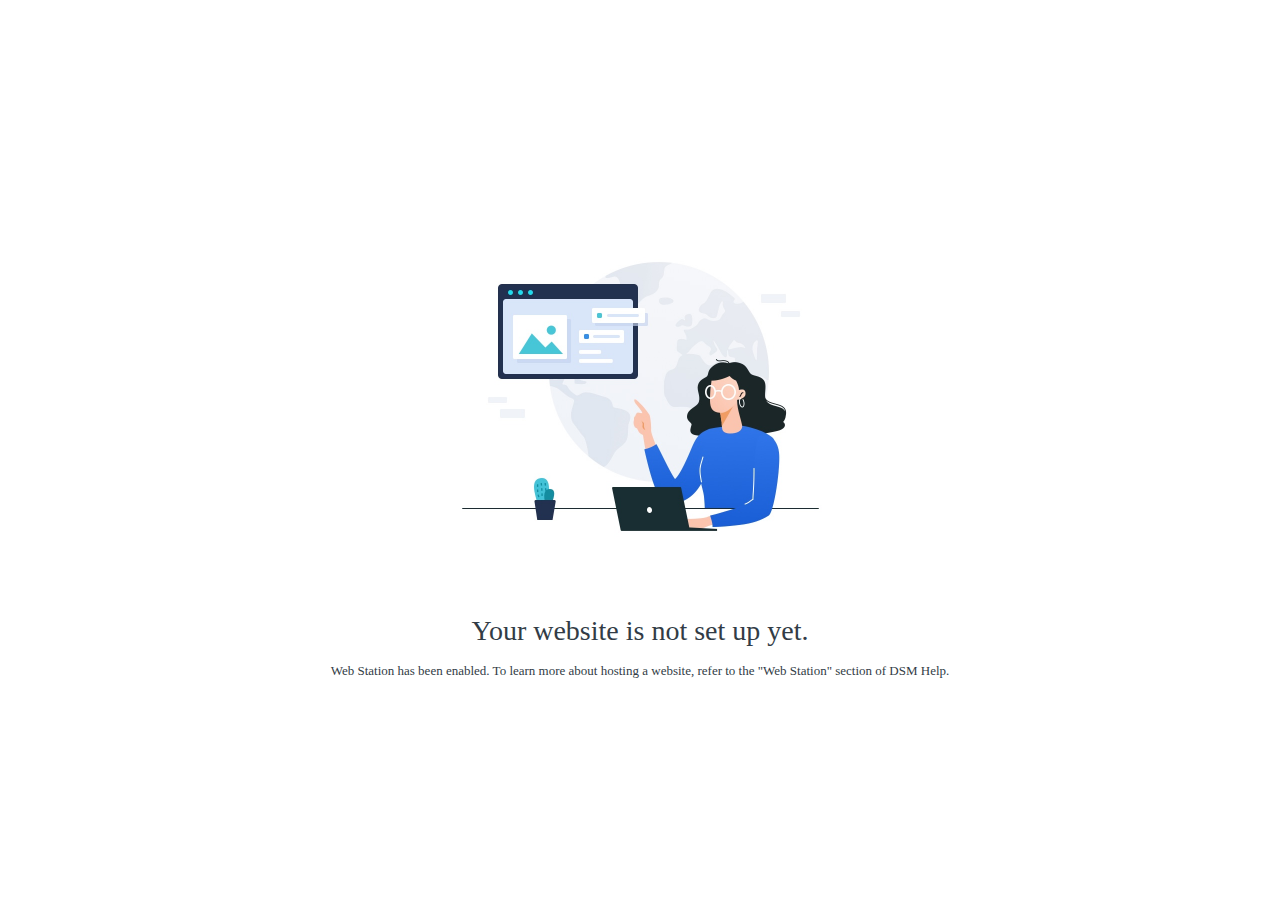
<file: index.html>
<!DOCTYPE html>
<html class="img-no-display"><head>
<meta http-equiv="Content-Type" content="text/html; charset=UTF-8" />
<meta http-equiv="X-UA-Compatible" content="IE=edge,chrome=1"><meta http-equiv="Content-Type" content="text/html; charset=utf-8">
<meta name="viewport" content="initial-scale=1, maximum-scale=1, user-scalable=no, width=device-width">
<link rel="shortcut icon" href="#">
<title>Hello! Welcome to Synology Web Station!</title>
<style>
html {
    height: 100%;
    overflow: auto;
	padding: 0;
    margin: 0;  
}
body {
    height: 100%;
	padding: 0;
    margin: 0;
}
div#outer {
    display: table;
    height: 100%;
    width: 100%;
}
div#inner {
    display: table-cell;
    text-align: center;
    vertical-align: middle;
}
div#container {
	display: flex;
	flex-direction: column;
	justify-content: center;
    min-width: 800px;
    min-height: 580px;
}
img {
    width: 500px;
    height: 330px;
    margin: 30px 0;
}
p#header {
    font-family: Roboto-Medium;
    font-size: 28px;
    color: #323C46;
    text-align: center;
    line-height: 36px;
    margin-top: 0;
    margin-bottom: 12px;
}
p#paragraph {
    font-family: Roboto-Regular;
    font-size: 13px;
    color: #323C46;
    text-align: center;
    line-height: 20px;
	margin: 0 auto;
}

</style>
</head>
<body>
    <div id="outer">
        <div id="inner">
            <div id="container">
				<div>
                <img src="web_images/illus_webstation_enabled.jpg"/>
                <p id="header">Your website is not set up yet.</p>
                <p id="paragraph">Web Station has been enabled. To learn more about hosting a website, refer to the "Web Station" section of DSM Help.</p>
				</div>
			</div>
        </div>
    </div>
</body>
</html>
</file>
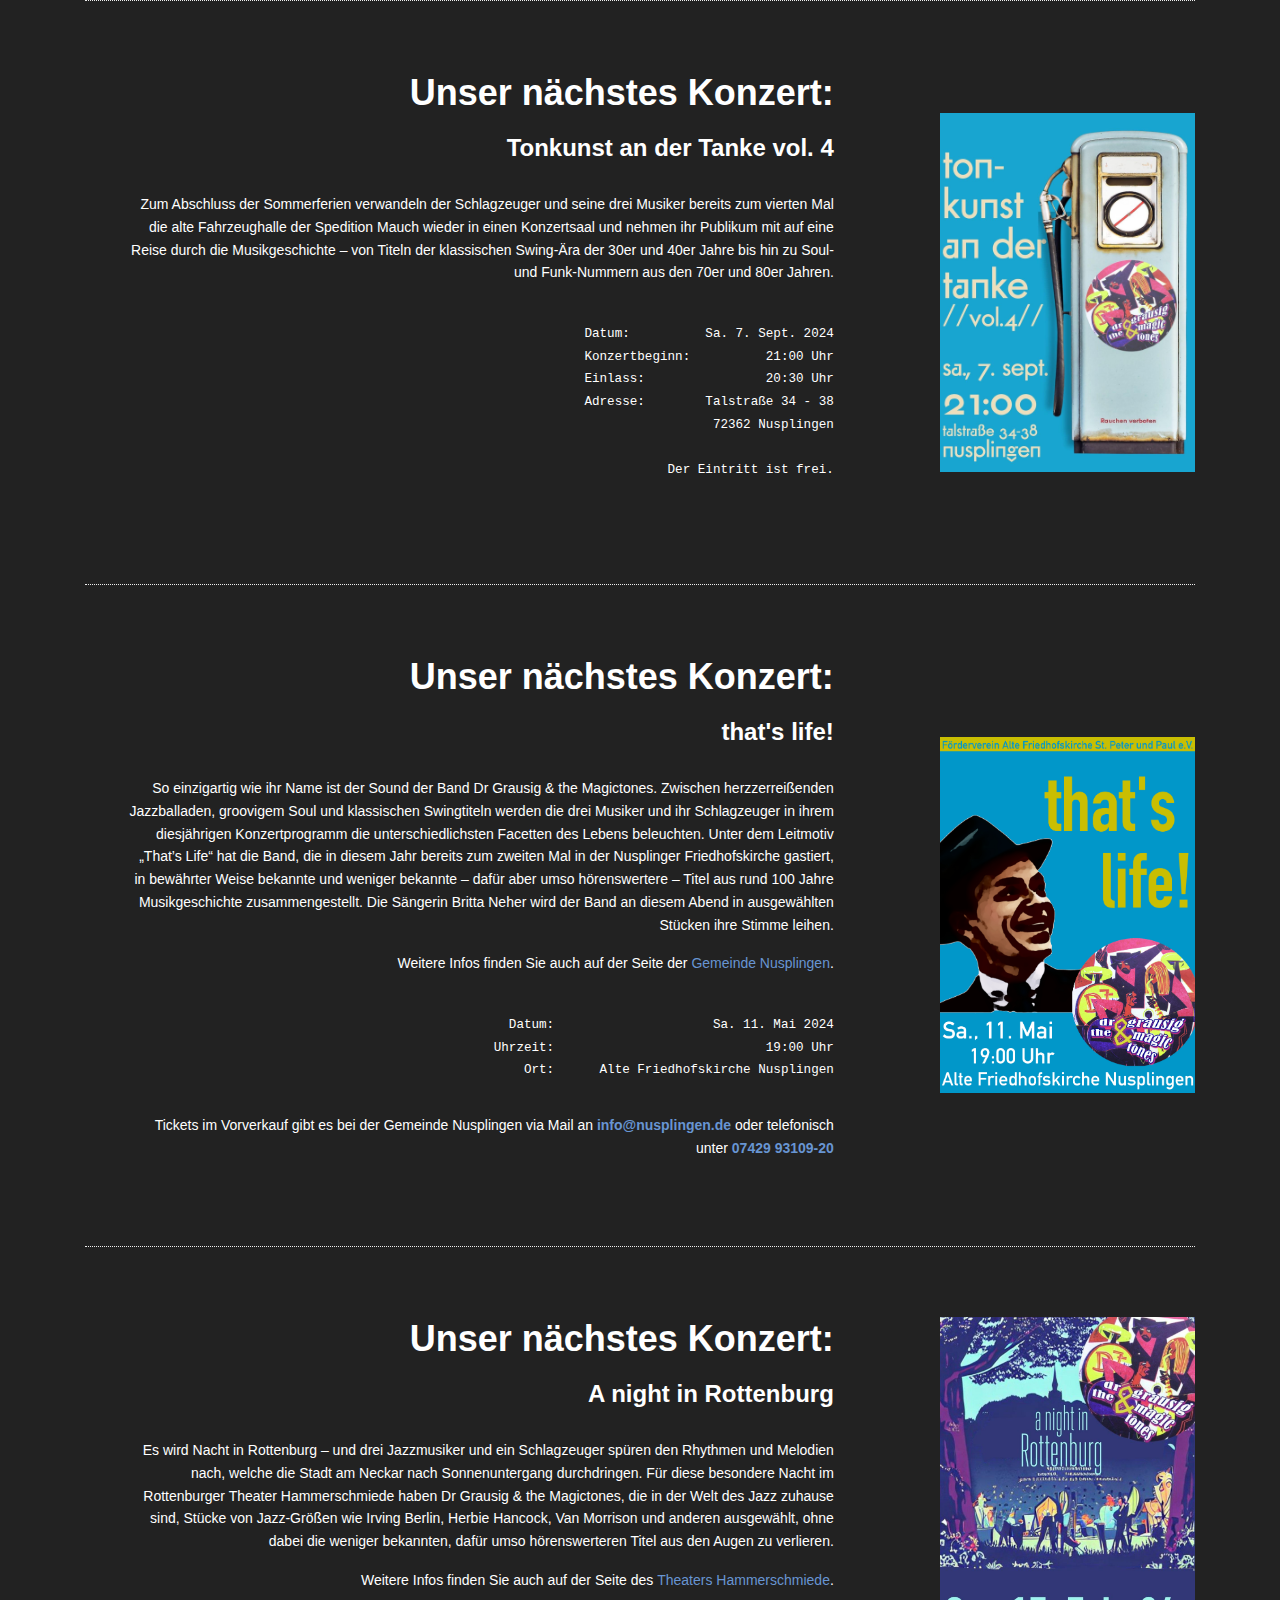
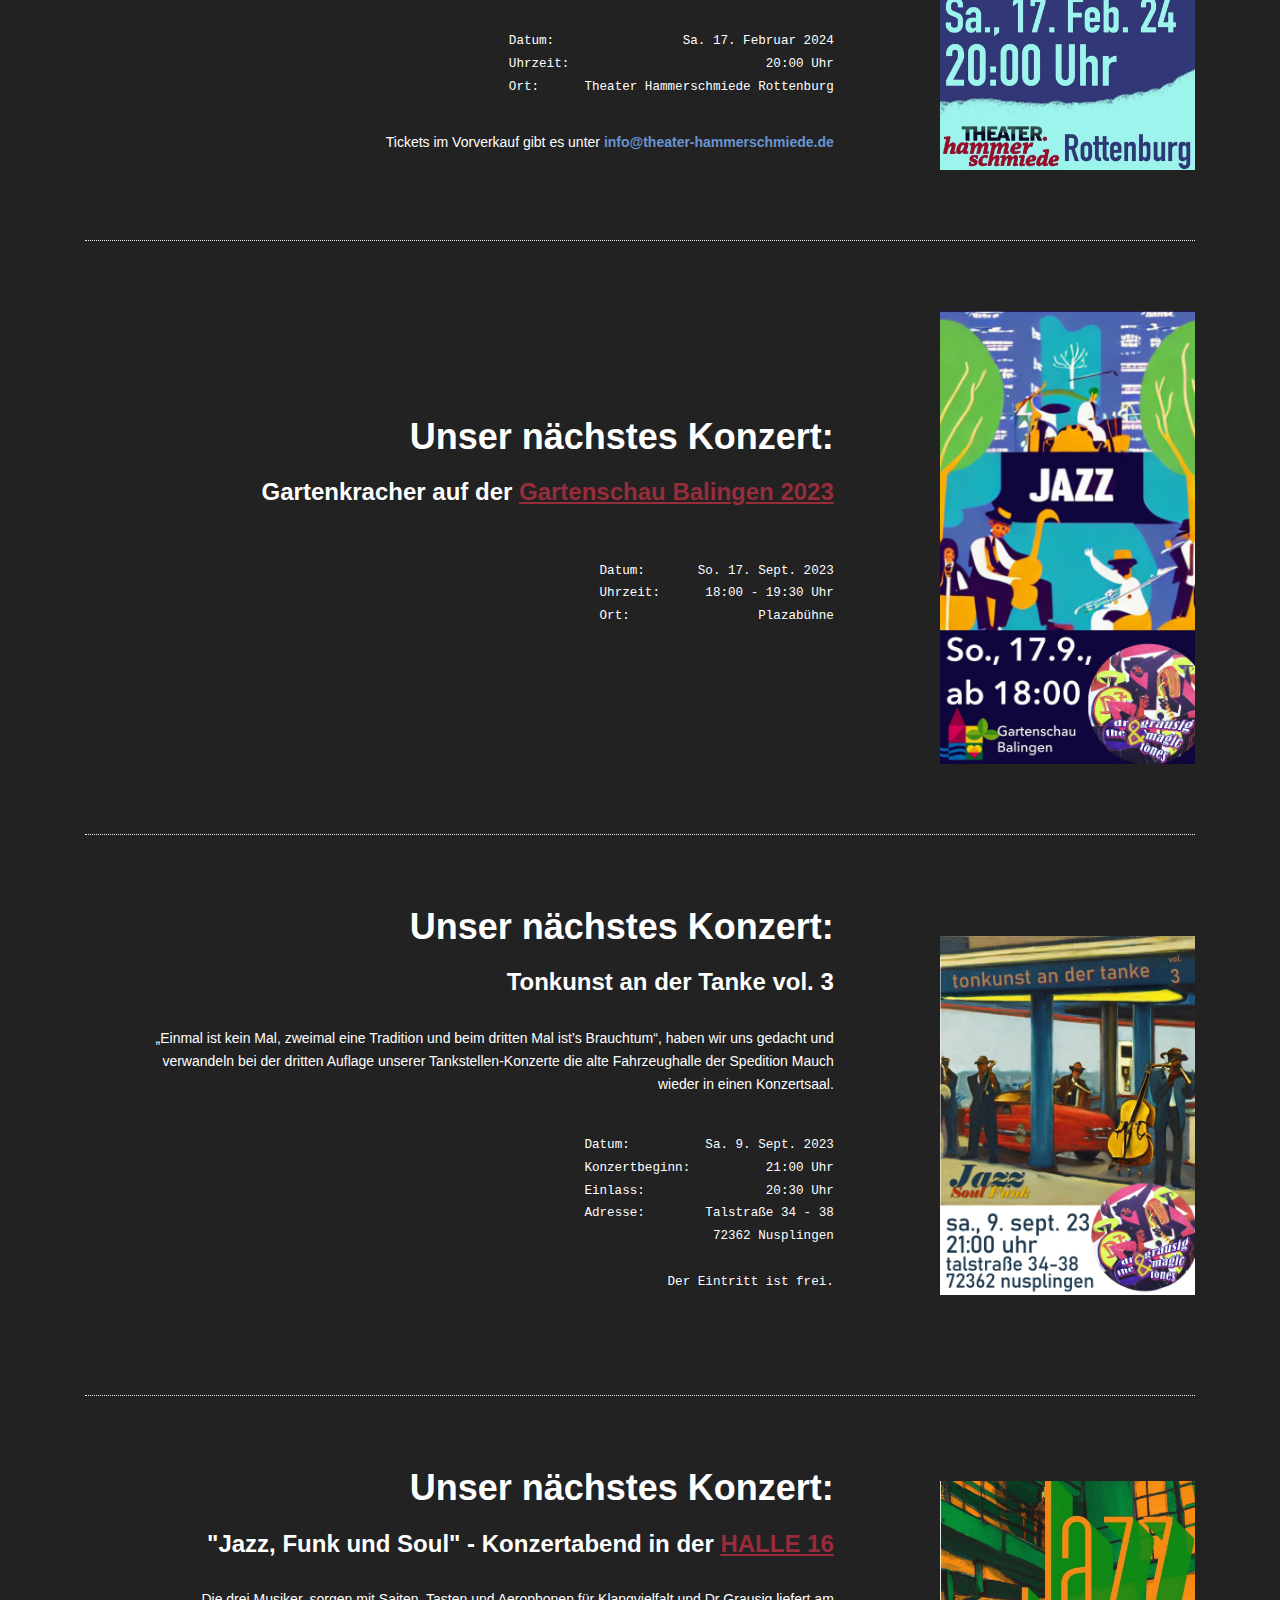
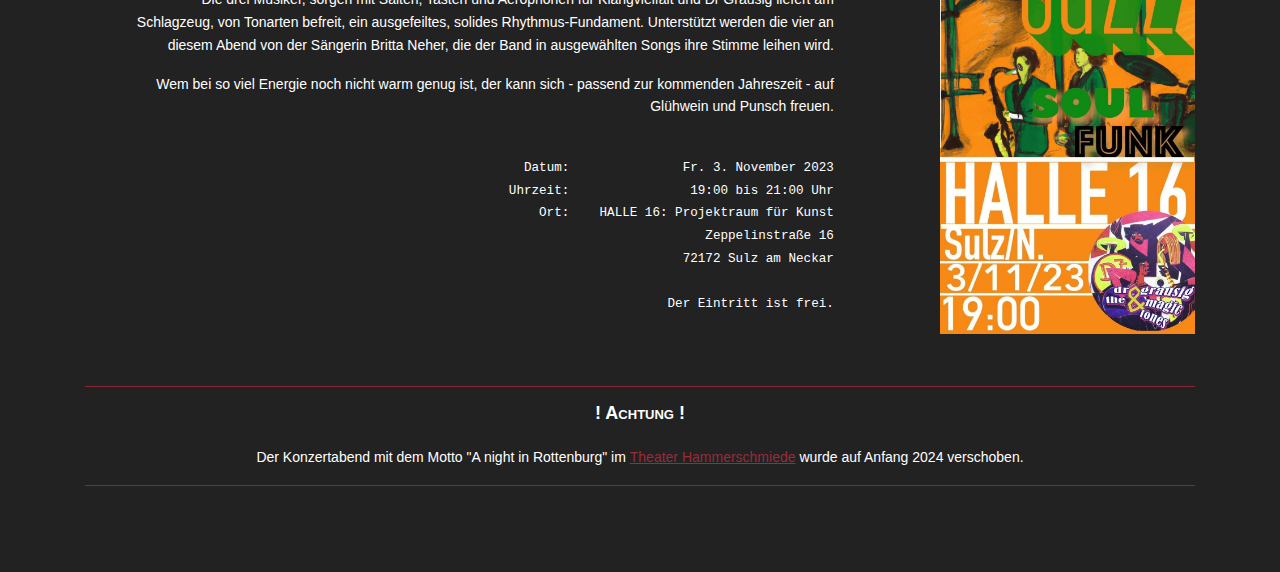
<file: alte_konzerte.html>
<!DOCTYPE html>
<html lang="zxx" class="no-js">
<style>
    myimg {
        width: 100%;
    }
</style>

<meta name="theme-color" content="#222">

<head>
    <!-- Mobile Specific Meta -->
    <meta name="viewport" content="width=device-width, initial-scale=1, shrink-to-fit=no">
    <!-- Favicon-->
    <link rel="shortcut icon" href="img/000 - LOGO web.png">
    <!-- Author Meta -->
    <meta name="author" content="CodePixar">
    <!-- Meta Description -->
    <meta name="description" content="">
    <!-- Meta Keyword -->
    <meta name="keywords" content="">
    <!-- meta character set -->
    <meta charset="UTF-8">
    <!-- Site Title -->
    <title>Dr Grausig & the Magictones</title>

    <!-- <link href="https://fonts.googleapis.com/css?family=Poppins:100,200,400,300,500,600,700" rel="stylesheet">  -->
    <!--
			CSS
			============================================= -->
    <link rel="stylesheet" href="css/linearicons.css">
    <link rel="stylesheet" href="css/font-awesome.min.css">
    <link rel="stylesheet" href="css/magnific-popup.css">
    <link rel="stylesheet" href="css/nice-select.css">
    <link rel="stylesheet" href="css/owl.carousel.css">
    <link rel='stylesheet' href='css/simplelightbox.min.css'>
    <link rel="stylesheet" href="css/bootstrap.css">
    <link rel="stylesheet" href="css/main.css">

</head>

<body>




    <!-- Tonkunst an der Tanke -->
    <div class="gallery-area">
        <div class="container">
            <div class="section-top-border text-right">
                <div class="row d-flex align-items-center">
                    <div class="col-lg-9 about-right">
                        <h1 class="text-white">
                            Unser nächstes Konzert:
                        </h1>
                        <h3 class="text-white mb-30"> Tonkunst an der Tanke vol. 4</h3>
                        <p>Zum Abschluss der Sommerferien verwandeln der Schlagzeuger und seine drei Musiker bereits zum
                            vierten Mal die alte Fahrzeughalle der Spedition Mauch wieder in einen Konzertsaal und
                            nehmen ihr Publikum mit auf eine Reise durch die Musikgeschichte – von Titeln der
                            klassischen Swing-Ära der 30er und 40er Jahre bis hin zu Soul- und Funk-Nummern aus den 70er
                            und 80er Jahren.
                        </p>
                        <pre class="text-white">
                    <p><strong>Datum: 	  	Sa. 7. Sept. 2024<br>Konzertbeginn:		21:00 Uhr<br>Einlass:		20:30 Uhr<br>Adresse:	Talstraße 34 - 38<br>	72362 Nusplingen<br><br>Der Eintritt ist frei.</strong></p></pre>
                    </div>
                    <div class="col-lg-3 about-left">
                        <img src="Poster/Tonkunst_an_der_Tanke_2024.jpeg" alt="" class="img-fluid">
                    </div>
                </div>
            </div>
        </div>
    </div>

    <!-- Friedhofskirche -->
    <div class="gallery-area">
        <div class="container">
            <div class="section-top-border text-right">
                <div class="row d-flex align-items-center">
                    <div class="col-lg-9 about-right">
                        <h1 class="text-white">
                            Unser nächstes Konzert:
                        </h1>
                        <h3 class="text-white mb-30">that's life!</h3>
                        <p>
                            So einzigartig wie ihr Name ist der Sound der Band Dr Grausig & the Magictones. Zwischen
                            herzzerreißenden Jazzballaden, groovigem Soul und klassischen Swingtiteln werden die drei
                            Musiker und ihr Schlagzeuger in ihrem diesjährigen Konzertprogramm die unterschiedlichsten
                            Facetten des Lebens beleuchten. Unter dem Leitmotiv „That’s Life“ hat die Band, die in
                            diesem Jahr bereits zum zweiten Mal in der Nusplinger Friedhofskirche gastiert, in bewährter
                            Weise bekannte und weniger bekannte – dafür aber umso hörenswertere – Titel aus rund 100
                            Jahre Musikgeschichte zusammengestellt. Die Sängerin Britta Neher wird der Band an diesem
                            Abend in ausgewählten Stücken ihre Stimme leihen.</p>
                        <p> Weitere Infos finden Sie auch auf der Seite der<b>&nbsp;<a
                                    href="https://www.nusplingen.de/rathaus-service/neuigkeiten/18/jazzkonzert-am-11-mai-in-der-alten-friedhofskirche"
                                    target="_blank" style="color:#6895D2;">Gemeinde Nusplingen</a></b>.</p>
                        <pre class="text-white">
					<p><strong>Datum:                     Sa. 11. Mai 2024<br>Uhrzeit:                            19:00 Uhr<br>Ort:	  Alte Friedhofskirche Nusplingen</strong></p></pre>
                        <p><strong>Tickets im Vorverkauf gibt es bei der Gemeinde Nusplingen via Mail an<b>&nbsp;<a
                                        href="mailto:info@nusplingen.de"
                                        style="color:#6895D2;">info@nusplingen.de</a></b> oder telefonisch unter
                                <b style="color:#6895D2;">07429 93109-20</b></strong></p>
                        </pre>
                    </div>
                    <div class="col-lg-3 about-left">
                        <img src="Poster/Friedhofskirche_Thats_life.jpg" alt="" class="img-fluid">
                    </div>
                </div>
            </div>
        </div>
    </div>


    <!-- Theater Hammerschmiede Rottenburg -->
    <div class="gallery-area">
        <div class="container">
            <div class="section-top-border text-right">
                <div class="row d-flex align-items-center">
                    <div class="col-lg-9 about-right">
                        <h1 class="text-white">
                            Unser nächstes Konzert:
                        </h1>
                        <h3 class="text-white mb-30">A night in Rottenburg</h3>
                        <p>
                            Es wird Nacht in Rottenburg – und drei Jazzmusiker und ein Schlagzeuger
                            spüren den Rhythmen und Melodien nach, welche die Stadt am Neckar nach
                            Sonnenuntergang durchdringen. Für diese besondere Nacht im Rottenburger
                            Theater Hammerschmiede haben Dr Grausig & the Magictones, die in der Welt
                            des Jazz zuhause sind, Stücke von Jazz-Größen wie Irving Berlin, Herbie
                            Hancock, Van Morrison und anderen ausgewählt, ohne dabei die weniger bekannten,
                            dafür umso hörenswerteren Titel aus den Augen zu verlieren.</p>
                        <p> Weitere Infos finden Sie auch auf der Seite des<b>&nbsp;<a
                                    href="https://www.theater-hammerschmiede.de" target="_blank"
                                    style="color:#6895D2;">Theaters
                                    Hammerschmiede</a></b>.</p>
                        <pre class="text-white">
                        <p><strong>Datum:                 Sa. 17. Februar 2024<br>Uhrzeit:                          20:00 Uhr<br>Ort:	  Theater Hammerschmiede Rottenburg</strong></p></pre>
                        <p><strong>Tickets im Vorverkauf gibt es unter<b>&nbsp;<a
                                        href="mailto:info@theater-hammerschmiede.de"
                                        style="color:#6895D2;">info@theater-hammerschmiede.de</a></b></strong></p>
                        </pre>
                    </div>
                    <div class="col-lg-3 about-left">
                        <img src="Poster/Theater_Hammerschmiede.jpeg" alt="" class="img-fluid">
                    </div>
                </div>
            </div>
        </div>
    </div>

    <!-- Gartenschau Balingen -->
    <div class="gallery-area">
        <div class="container">
            <div class="section-top-border text-right">
                <div class="row d-flex align-items-center">
                    <div class="col-lg-9 about-right">
                        <h1 class="text-white">
                            Unser nächstes Konzert:
                        </h1>
                        <h3 class="text-white mb-30">Gartenkracher auf der&nbsp;<a
                                href="https://balingen2023.de/veranstaltungen/#/event/214746"
                                target="_blank"><u>Gartenschau Balingen 2023</u></a></h3>
                        <pre class="text-white">
                        <p><strong>Datum:       So. 17. Sept. 2023<br>Uhrzeit:      18:00 - 19:30 Uhr<br>Ort:	             Plazabühne</strong></p></pre>
                    </div>
                    <div class="col-lg-3 about-left">
                        <img src="Poster/Gartenschau_zweiter_Termin.jpeg" alt="" class="img-fluid">
                    </div>
                </div>
            </div>
        </div>
    </div>

    <!-- Tonkunst an der Tanke -->
    <div class="gallery-area">
        <div class="container">
            <div class="section-top-border text-right">
                <div class="row d-flex align-items-center">
                    <div class="col-lg-9 about-right">
                        <h1 class="text-white">
                            Unser nächstes Konzert:
                        </h1>
                        <h3 class="text-white mb-30"> Tonkunst an der Tanke vol. 3</h3>
                        <p>„Einmal ist kein Mal, zweimal eine Tradition und beim dritten Mal
                            ist’s Brauchtum“, haben wir uns gedacht und verwandeln
                            bei der dritten Auflage unserer Tankstellen-Konzerte die alte
                            Fahrzeughalle der Spedition Mauch wieder in einen Konzertsaal.</p>
                        <pre class="text-white">
                        <p><strong>Datum: 	  	Sa. 9. Sept. 2023<br>Konzertbeginn:		21:00 Uhr<br>Einlass:		20:30 Uhr<br>Adresse:	Talstraße 34 - 38<br>	72362 Nusplingen<br><br>Der Eintritt ist frei.</strong></p></pre>
                    </div>
                    <div class="col-lg-3 about-left">
                        <img src="Poster/Tonkunst_an_der_Tanke_2023.jpeg" alt="" class="img-fluid">
                    </div>
                </div>
            </div>
        </div>
    </div>

    <!-- Halle 16 Sulz -->
    <div class="gallery-area">
        <div class="container">
            <div class="section-top-border text-right">
                <div class="row d-flex align-items-center">
                    <div class="col-lg-9 about-right">
                        <h1 class="text-white">
                            Unser nächstes Konzert:
                        </h1>
                        <h3 class="text-white mb-30">"Jazz, Funk und Soul" - Konzertabend in der&nbsp;<a
                                href="https://www.halle-16.de/programm/drgrausig-the-magictones-jazz-funk-und-soul"
                                target="_blank"><u>HALLE 16</u></a></h3>
                        </p>Die drei Musiker, sorgen mit Saiten, Tasten und Aerophonen für Klangvielfalt
                        und Dr Grausig liefert am Schlagzeug, von Tonarten befreit, ein ausgefeiltes,
                        solides Rhythmus-Fundament. Unterstützt werden die vier an diesem Abend von der
                        Sängerin Britta Neher, die der Band in ausgewählten Songs ihre Stimme leihen wird.</p>
                        </p>Wem bei so viel Energie noch nicht warm genug ist, der kann sich - passend zur
                        kommenden Jahreszeit - auf Glühwein und Punsch freuen.</p>
                        <pre class="text-white">
							<p><strong>Datum:               Fr. 3. November 2023<br>Uhrzeit:		19:00 bis 21:00 Uhr<br>Ort:	HALLE 16: Projektraum für Kunst<br>	Zeppelinstraße 16<br>72172 Sulz am Neckar<br><br>Der Eintritt ist frei.</strong></p></pre>
                    </div>
                    <div class="col-lg-3 about-left">
                        <img src="Poster/Sulz_am_Neckar.jpeg" alt="" class="img-fluid">
                    </div>
                </div>
                <!-- Achtung Streifen !!! -->
                <h4 class="text-white" align="center" style="font-variant:small-caps">
                    <br>
                    <hr noshade color=#982C3A width=100%>
                    ! Achtung ! <br> <br>
                </h4>
                <p align="center">Der Konzertabend mit dem Motto "A night in Rottenburg"
                    im&nbsp;<a href="https://www.theater-hammerschmiede.de" target="_blank"><u>Theater
                            Hammerschmiede</u></a> wurde auf Anfang 2024 verschoben.
                    <hr noshade color=#982C3A width=100%>
                </p>
            </div>
        </div>
    </div>

</body>
</file>
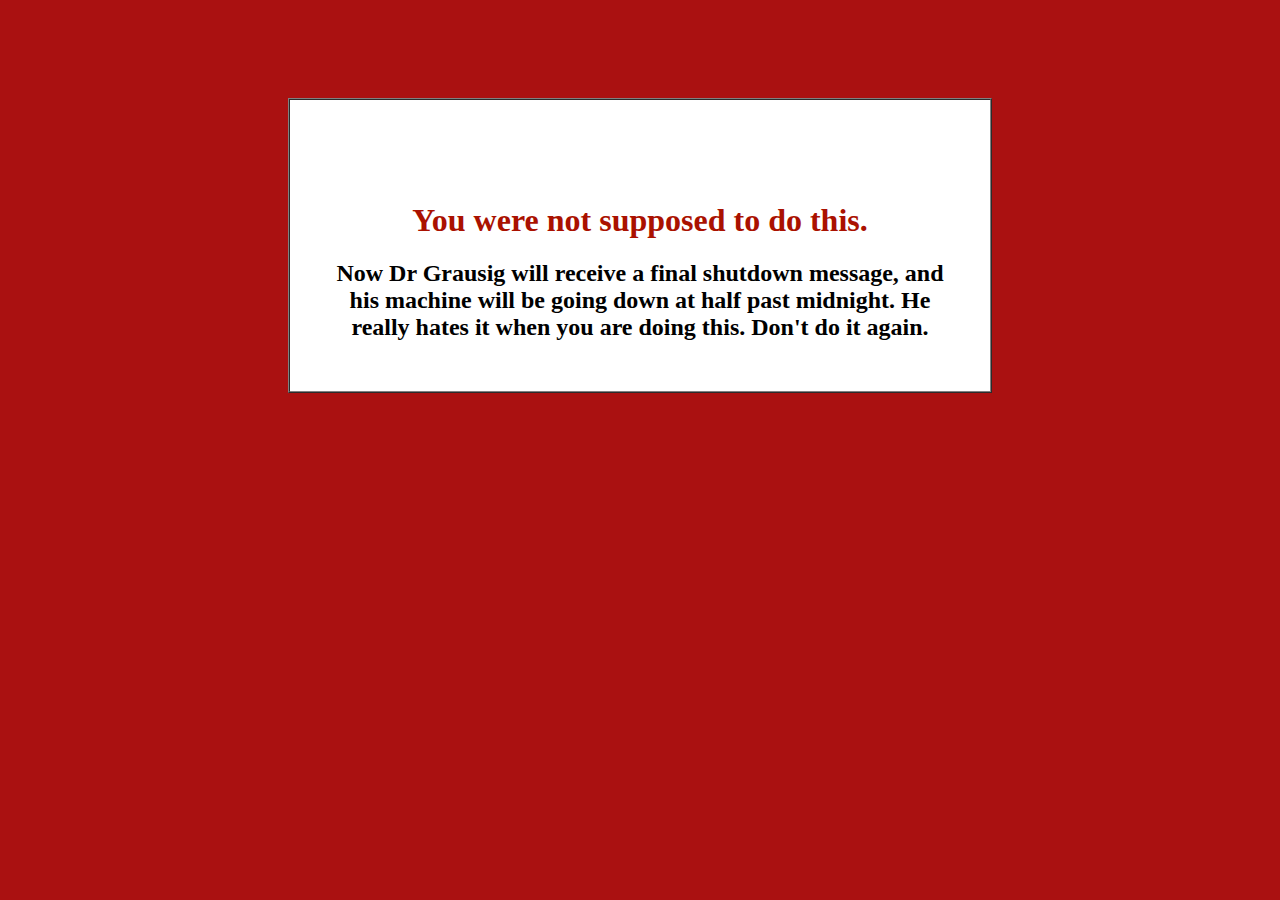
<file: dontclick.html>
<TITLE>DON'T CLICK HERE</TITLE>

<BODY BGCOLOR="#aa1111" link="#770000" vlink="#550000">
    <CENTER>
        <br>
        <br>
        <br>
        <br>
        <br>
        <table width="660" bgcolor="#ffffff" cellspacing="0" cellpadding="20" border=1>
            <tr>
                <td>

                    <br>
                    <br>
                    <br>
                    <br>
                    <CENTER>
                        <table width="660" cellspacing="0" cellpadding="10">
                            <tr>
                                <td>

                                    <P>
                                        <CENTER>
                                            <H1>
                                                <font color=#aa1111">
                                                    You were not supposed to do this.
                                                </font>
                                            </H1>
                                            <H2>
                                                Now Dr Grausig will receive a final shutdown message,
                                                and his machine will be going down at half past midnight. He
                                                really hates it when you are doing this. Don't do it again.
                                            </H2>
                                        </CENTER>
                        </table>
        </table>
</file>
<file: css/linearicons.css>
@font-face {
	font-family: 'Linearicons-Free';
	src:url('../fonts/Linearicons-Free.eot?w118d');
	src:url('../fonts/Linearicons-Free.eot?#iefixw118d') format('embedded-opentype'),
		url('../fonts/Linearicons-Free.woff2?w118d') format('woff2'),
		url('../fonts/Linearicons-Free.woff?w118d') format('woff'),
		url('../fonts/Linearicons-Free.ttf?w118d') format('truetype'),
		url('../fonts/Linearicons-Free.svg?w118d#Linearicons-Free') format('svg');
	font-weight: normal;
	font-style: normal;
}

.lnr {
	font-family: 'Linearicons-Free';
	speak: none;
	font-style: normal;
	font-weight: normal;
	font-variant: normal;
	text-transform: none;
	line-height: 1;

	/* Better Font Rendering =========== */
	-webkit-font-smoothing: antialiased;
	-moz-osx-font-smoothing: grayscale;
}

.lnr-home:before {
	content: "\e800";
}
.lnr-apartment:before {
	content: "\e801";
}
.lnr-pencil:before {
	content: "\e802";
}
.lnr-magic-wand:before {
	content: "\e803";
}
.lnr-drop:before {
	content: "\e804";
}
.lnr-lighter:before {
	content: "\e805";
}
.lnr-poop:before {
	content: "\e806";
}
.lnr-sun:before {
	content: "\e807";
}
.lnr-moon:before {
	content: "\e808";
}
.lnr-cloud:before {
	content: "\e809";
}
.lnr-cloud-upload:before {
	content: "\e80a";
}
.lnr-cloud-download:before {
	content: "\e80b";
}
.lnr-cloud-sync:before {
	content: "\e80c";
}
.lnr-cloud-check:before {
	content: "\e80d";
}
.lnr-database:before {
	content: "\e80e";
}
.lnr-lock:before {
	content: "\e80f";
}
.lnr-cog:before {
	content: "\e810";
}
.lnr-trash:before {
	content: "\e811";
}
.lnr-dice:before {
	content: "\e812";
}
.lnr-heart:before {
	content: "\e813";
}
.lnr-star:before {
	content: "\e814";
}
.lnr-star-half:before {
	content: "\e815";
}
.lnr-star-empty:before {
	content: "\e816";
}
.lnr-flag:before {
	content: "\e817";
}
.lnr-envelope:before {
	content: "\e818";
}
.lnr-paperclip:before {
	content: "\e819";
}
.lnr-inbox:before {
	content: "\e81a";
}
.lnr-eye:before {
	content: "\e81b";
}
.lnr-printer:before {
	content: "\e81c";
}
.lnr-file-empty:before {
	content: "\e81d";
}
.lnr-file-add:before {
	content: "\e81e";
}
.lnr-enter:before {
	content: "\e81f";
}
.lnr-exit:before {
	content: "\e820";
}
.lnr-graduation-hat:before {
	content: "\e821";
}
.lnr-license:before {
	content: "\e822";
}
.lnr-music-note:before {
	content: "\e823";
}
.lnr-film-play:before {
	content: "\e824";
}
.lnr-camera-video:before {
	content: "\e825";
}
.lnr-camera:before {
	content: "\e826";
}
.lnr-picture:before {
	content: "\e827";
}
.lnr-book:before {
	content: "\e828";
}
.lnr-bookmark:before {
	content: "\e829";
}
.lnr-user:before {
	content: "\e82a";
}
.lnr-users:before {
	content: "\e82b";
}
.lnr-shirt:before {
	content: "\e82c";
}
.lnr-store:before {
	content: "\e82d";
}
.lnr-cart:before {
	content: "\e82e";
}
.lnr-tag:before {
	content: "\e82f";
}
.lnr-phone-handset:before {
	content: "\e830";
}
.lnr-phone:before {
	content: "\e831";
}
.lnr-pushpin:before {
	content: "\e832";
}
.lnr-map-marker:before {
	content: "\e833";
}
.lnr-map:before {
	content: "\e834";
}
.lnr-location:before {
	content: "\e835";
}
.lnr-calendar-full:before {
	content: "\e836";
}
.lnr-keyboard:before {
	content: "\e837";
}
.lnr-spell-check:before {
	content: "\e838";
}
.lnr-screen:before {
	content: "\e839";
}
.lnr-smartphone:before {
	content: "\e83a";
}
.lnr-tablet:before {
	content: "\e83b";
}
.lnr-laptop:before {
	content: "\e83c";
}
.lnr-laptop-phone:before {
	content: "\e83d";
}
.lnr-power-switch:before {
	content: "\e83e";
}
.lnr-bubble:before {
	content: "\e83f";
}
.lnr-heart-pulse:before {
	content: "\e840";
}
.lnr-construction:before {
	content: "\e841";
}
.lnr-pie-chart:before {
	content: "\e842";
}
.lnr-chart-bars:before {
	content: "\e843";
}
.lnr-gift:before {
	content: "\e844";
}
.lnr-diamond:before {
	content: "\e845";
}
.lnr-linearicons:before {
	content: "\e846";
}
.lnr-dinner:before {
	content: "\e847";
}
.lnr-coffee-cup:before {
	content: "\e848";
}
.lnr-leaf:before {
	content: "\e849";
}
.lnr-paw:before {
	content: "\e84a";
}
.lnr-rocket:before {
	content: "\e84b";
}
.lnr-briefcase:before {
	content: "\e84c";
}
.lnr-bus:before {
	content: "\e84d";
}
.lnr-car:before {
	content: "\e84e";
}
.lnr-train:before {
	content: "\e84f";
}
.lnr-bicycle:before {
	content: "\e850";
}
.lnr-wheelchair:before {
	content: "\e851";
}
.lnr-select:before {
	content: "\e852";
}
.lnr-earth:before {
	content: "\e853";
}
.lnr-smile:before {
	content: "\e854";
}
.lnr-sad:before {
	content: "\e855";
}
.lnr-neutral:before {
	content: "\e856";
}
.lnr-mustache:before {
	content: "\e857";
}
.lnr-alarm:before {
	content: "\e858";
}
.lnr-bullhorn:before {
	content: "\e859";
}
.lnr-volume-high:before {
	content: "\e85a";
}
.lnr-volume-medium:before {
	content: "\e85b";
}
.lnr-volume-low:before {
	content: "\e85c";
}
.lnr-volume:before {
	content: "\e85d";
}
.lnr-mic:before {
	content: "\e85e";
}
.lnr-hourglass:before {
	content: "\e85f";
}
.lnr-undo:before {
	content: "\e860";
}
.lnr-redo:before {
	content: "\e861";
}
.lnr-sync:before {
	content: "\e862";
}
.lnr-history:before {
	content: "\e863";
}
.lnr-clock:before {
	content: "\e864";
}
.lnr-download:before {
	content: "\e865";
}
.lnr-upload:before {
	content: "\e866";
}
.lnr-enter-down:before {
	content: "\e867";
}
.lnr-exit-up:before {
	content: "\e868";
}
.lnr-bug:before {
	content: "\e869";
}
.lnr-code:before {
	content: "\e86a";
}
.lnr-link:before {
	content: "\e86b";
}
.lnr-unlink:before {
	content: "\e86c";
}
.lnr-thumbs-up:before {
	content: "\e86d";
}
.lnr-thumbs-down:before {
	content: "\e86e";
}
.lnr-magnifier:before {
	content: "\e86f";
}
.lnr-cross:before {
	content: "\e870";
}
.lnr-menu:before {
	content: "\e871";
}
.lnr-list:before {
	content: "\e872";
}
.lnr-chevron-up:before {
	content: "\e873";
}
.lnr-chevron-down:before {
	content: "\e874";
}
.lnr-chevron-left:before {
	content: "\e875";
}
.lnr-chevron-right:before {
	content: "\e876";
}
.lnr-arrow-up:before {
	content: "\e877";
}
.lnr-arrow-down:before {
	content: "\e878";
}
.lnr-arrow-left:before {
	content: "\e879";
}
.lnr-arrow-right:before {
	content: "\e87a";
}
.lnr-move:before {
	content: "\e87b";
}
.lnr-warning:before {
	content: "\e87c";
}
.lnr-question-circle:before {
	content: "\e87d";
}
.lnr-menu-circle:before {
	content: "\e87e";
}
.lnr-checkmark-circle:before {
	content: "\e87f";
}
.lnr-cross-circle:before {
	content: "\e880";
}
.lnr-plus-circle:before {
	content: "\e881";
}
.lnr-circle-minus:before {
	content: "\e882";
}
.lnr-arrow-up-circle:before {
	content: "\e883";
}
.lnr-arrow-down-circle:before {
	content: "\e884";
}
.lnr-arrow-left-circle:before {
	content: "\e885";
}
.lnr-arrow-right-circle:before {
	content: "\e886";
}
.lnr-chevron-up-circle:before {
	content: "\e887";
}
.lnr-chevron-down-circle:before {
	content: "\e888";
}
.lnr-chevron-left-circle:before {
	content: "\e889";
}
.lnr-chevron-right-circle:before {
	content: "\e88a";
}
.lnr-crop:before {
	content: "\e88b";
}
.lnr-frame-expand:before {
	content: "\e88c";
}
.lnr-frame-contract:before {
	content: "\e88d";
}
.lnr-layers:before {
	content: "\e88e";
}
.lnr-funnel:before {
	content: "\e88f";
}
.lnr-text-format:before {
	content: "\e890";
}
.lnr-text-format-remove:before {
	content: "\e891";
}
.lnr-text-size:before {
	content: "\e892";
}
.lnr-bold:before {
	content: "\e893";
}
.lnr-italic:before {
	content: "\e894";
}
.lnr-underline:before {
	content: "\e895";
}
.lnr-strikethrough:before {
	content: "\e896";
}
.lnr-highlight:before {
	content: "\e897";
}
.lnr-text-align-left:before {
	content: "\e898";
}
.lnr-text-align-center:before {
	content: "\e899";
}
.lnr-text-align-right:before {
	content: "\e89a";
}
.lnr-text-align-justify:before {
	content: "\e89b";
}
.lnr-line-spacing:before {
	content: "\e89c";
}
.lnr-indent-increase:before {
	content: "\e89d";
}
.lnr-indent-decrease:before {
	content: "\e89e";
}
.lnr-pilcrow:before {
	content: "\e89f";
}
.lnr-direction-ltr:before {
	content: "\e8a0";
}
.lnr-direction-rtl:before {
	content: "\e8a1";
}
.lnr-page-break:before {
	content: "\e8a2";
}
.lnr-sort-alpha-asc:before {
	content: "\e8a3";
}
.lnr-sort-amount-asc:before {
	content: "\e8a4";
}
.lnr-hand:before {
	content: "\e8a5";
}
.lnr-pointer-up:before {
	content: "\e8a6";
}
.lnr-pointer-right:before {
	content: "\e8a7";
}
.lnr-pointer-down:before {
	content: "\e8a8";
}
.lnr-pointer-left:before {
	content: "\e8a9";
}
</file>
<file: css/nice-select.css>
.nice-select {
  -webkit-tap-highlight-color: transparent;
  background-color: #fff;
  border-radius: 5px;
  border: solid 1px #e8e8e8;
  box-sizing: border-box;
  clear: both;
  cursor: pointer;
  display: block;
  float: left;
  font-family: inherit;
  font-size: 14px;
  font-weight: normal;
  height: 42px;
  line-height: 40px;
  outline: none;
  padding-left: 18px;
  padding-right: 30px;
  position: relative;
  text-align: left !important;
  -webkit-transition: all 0.2s ease-in-out;
  transition: all 0.2s ease-in-out;
  -webkit-user-select: none;
     -moz-user-select: none;
      -ms-user-select: none;
          user-select: none;
  white-space: nowrap;
  width: auto; }
  .nice-select:hover {
    border-color: #dbdbdb; }
  .nice-select:active, .nice-select.open, .nice-select:focus {
    border-color: #999; }
  .nice-select:after {
    border-bottom: 2px solid #999;
    border-right: 2px solid #999;
    content: '';
    display: block;
    height: 5px;
    margin-top: -4px;
    pointer-events: none;
    position: absolute;
    right: 12px;
    top: 50%;
    -webkit-transform-origin: 66% 66%;
        -ms-transform-origin: 66% 66%;
            transform-origin: 66% 66%;
    -webkit-transform: rotate(45deg);
        -ms-transform: rotate(45deg);
            transform: rotate(45deg);
    -webkit-transition: all 0.15s ease-in-out;
    transition: all 0.15s ease-in-out;
    width: 5px; }
  .nice-select.open:after {
    -webkit-transform: rotate(-135deg);
        -ms-transform: rotate(-135deg);
            transform: rotate(-135deg); }
  .nice-select.open .list {
    opacity: 1;
    pointer-events: auto;
    -webkit-transform: scale(1) translateY(0);
        -ms-transform: scale(1) translateY(0);
            transform: scale(1) translateY(0); }
  .nice-select.disabled {
    border-color: #ededed;
    color: #999;
    pointer-events: none; }
    .nice-select.disabled:after {
      border-color: #cccccc; }
  .nice-select.wide {
    width: 100%; }
    .nice-select.wide .list {
      left: 0 !important;
      right: 0 !important; }
  .nice-select.right {
    float: right; }
    .nice-select.right .list {
      left: auto;
      right: 0; }
  .nice-select.small {
    font-size: 12px;
    height: 36px;
    line-height: 34px; }
    .nice-select.small:after {
      height: 4px;
      width: 4px; }
    .nice-select.small .option {
      line-height: 34px;
      min-height: 34px; }
  .nice-select .list {
    background-color: #fff;
    border-radius: 5px;
    box-shadow: 0 0 0 1px rgba(68, 68, 68, 0.11);
    box-sizing: border-box;
    margin-top: 4px;
    opacity: 0;
    overflow: hidden;
    padding: 0;
    pointer-events: none;
    position: absolute;
    top: 100%;
    left: 0;
    -webkit-transform-origin: 50% 0;
        -ms-transform-origin: 50% 0;
            transform-origin: 50% 0;
    -webkit-transform: scale(0.75) translateY(-21px);
        -ms-transform: scale(0.75) translateY(-21px);
            transform: scale(0.75) translateY(-21px);
    -webkit-transition: all 0.2s cubic-bezier(0.5, 0, 0, 1.25), opacity 0.15s ease-out;
    transition: all 0.2s cubic-bezier(0.5, 0, 0, 1.25), opacity 0.15s ease-out;
    z-index: 9; }
    .nice-select .list:hover .option:not(:hover) {
      background-color: transparent !important; }
  .nice-select .option {
    cursor: pointer;
    font-weight: 400;
    line-height: 40px;
    list-style: none;
    min-height: 40px;
    outline: none;
    padding-left: 18px;
    padding-right: 29px;
    text-align: left;
    -webkit-transition: all 0.2s;
    transition: all 0.2s; }
    .nice-select .option:hover, .nice-select .option.focus, .nice-select .option.selected.focus {
      background-color: #f6f6f6; }
    .nice-select .option.selected {
      font-weight: bold; }
    .nice-select .option.disabled {
      background-color: transparent;
      color: #999;
      cursor: default; }

.no-csspointerevents .nice-select .list {
  display: none; }

.no-csspointerevents .nice-select.open .list {
  display: block; }
</file>
<file: css/main.css>
/*--------------------------- Color variations ----------------------*/
/* Medium Layout: 1280px */
/* Tablet Layout: 768px */
/* Mobile Layout: 320px */
/* Wide Mobile Layout: 480px */
/* =================================== */
/*  Basic Style 
/* =================================== */
::-moz-selection {
  /* Code for Firefox */
  background-color: #7a77ff;
  color: #fff;
}

::selection {
  background-color: #7a77ff;
  color: #fff;
}

::-webkit-input-placeholder {
  /* WebKit, Blink, Edge */
  color: #777777;
  font-weight: 300;
}

:-moz-placeholder {
  /* Mozilla Firefox 4 to 18 */
  color: #777777;
  opacity: 1;
  font-weight: 300;
}

::-moz-placeholder {
  /* Mozilla Firefox 19+ */
  color: #777777;
  opacity: 1;
  font-weight: 300;
}

:-ms-input-placeholder {
  /* Internet Explorer 10-11 */
  color: #777777;
  font-weight: 300;
}

::-ms-input-placeholder {
  /* Microsoft Edge */
  color: #777777;
  font-weight: 300;
}

body {
  color: #777777;
  font-family: "Poppins", sans-serif;
  font-size: 14px;
  font-weight: 300;
  line-height: 1.625em;
  position: relative;
}

ol,
ul {
  margin: 0;
  padding: 0;
  list-style: none;
}

select {
  display: block;
}

figure {
  margin: 0;
}

a {
  -webkit-transition: all 0.3s ease 0s;
  -moz-transition: all 0.3s ease 0s;
  -o-transition: all 0.3s ease 0s;
  transition: all 0.3s ease 0s;
}

iframe {
  border: 0;
}

a,
a:focus,
a:hover {
  text-decoration: none;
  outline: 0;
}

.btn.active.focus,
.btn.active:focus,
.btn.focus,
.btn.focus:active,
.btn:active:focus,
.btn:focus {
  text-decoration: none;
  outline: 0;
}

.card-panel {
  margin: 0;
  padding: 60px;
}

/**
 *  Typography
 *
 **/
.btn i,
.btn-large i,
.btn-floating i,
.btn-large i,
.btn-flat i {
  font-size: 1em;
  line-height: inherit;
}

.gray-bg {
  background: #f9f9ff;
}

h1,
h2,
h3,
h4,
h5,
h6 {
  font-family: "Poppins", sans-serif;
  color: #222222;
  line-height: 1.2em !important;
  margin-bottom: 0;
  margin-top: 0;
  font-weight: 600;
}

.h1,
.h2,
.h3,
.h4,
.h5,
.h6 {
  margin-bottom: 0;
  margin-top: 0;
  font-family: "Poppins", sans-serif;
  font-weight: 600;
  color: #222222;
}

h1,
.h1 {
  font-size: 36px;
}

h2,
.h2 {
  font-size: 30px;
}

h3,
.h3 {
  font-size: 24px;
}

h4,
.h4 {
  font-size: 20px;
}

h5,
.h5 {
  font-size: 16px;
}

h6,
.h6 {
  font-size: 14px;
  color: #222222;
}

td,
th {
  border-radius: 0px;
}

/**
 * For modern browsers
 * 1. The space content is one way to avoid an Opera bug when the
 *    contenteditable attribute is included anywhere else in the document.
 *    Otherwise it causes space to appear at the top and bottom of elements
 *    that are clearfixed.
 * 2. The use of `table` rather than `block` is only necessary if using
 *    `:before` to contain the top-margins of child elements.
 */
.clear::before,
.clear::after {
  content: " ";
  display: table;
}

.clear::after {
  clear: both;
}

.fz-11 {
  font-size: 11px;
}

.fz-12 {
  font-size: 12px;
}

.fz-13 {
  font-size: 13px;
}

.fz-14 {
  font-size: 14px;
}

.fz-15 {
  font-size: 15px;
}

.fz-16 {
  font-size: 16px;
}

.fz-18 {
  font-size: 18px;
}

.fz-30 {
  font-size: 30px;
}

.fz-48 {
  font-size: 48px !important;
}

.fw100 {
  font-weight: 100;
}

.fw300 {
  font-weight: 300;
}

.fw400 {
  font-weight: 400 !important;
}

.fw500 {
  font-weight: 500;
}

.f700 {
  font-weight: 700;
}

.fsi {
  font-style: italic;
}

.mt-10 {
  margin-top: 10px;
}

.mt-15 {
  margin-top: 15px;
}

.mt-20 {
  margin-top: 20px;
}

.mt-25 {
  margin-top: 25px;
}

.mt-30 {
  margin-top: 30px;
}

.mt-35 {
  margin-top: 35px;
}

.mt-40 {
  margin-top: 40px;
}

.mt-50 {
  margin-top: 50px;
}

.mt-60 {
  margin-top: 60px;
}

.mt-70 {
  margin-top: 70px;
}

.mt-80 {
  margin-top: 80px;
}

.mt-100 {
  margin-top: 100px;
}

.mt-120 {
  margin-top: 120px;
}

.mt-150 {
  margin-top: 150px;
}

.ml-0 {
  margin-left: 0 !important;
}

.ml-5 {
  margin-left: 5px !important;
}

.ml-10 {
  margin-left: 10px;
}

.ml-15 {
  margin-left: 15px;
}

.ml-20 {
  margin-left: 20px;
}

.ml-30 {
  margin-left: 30px;
}

.ml-50 {
  margin-left: 50px;
}

.mr-0 {
  margin-right: 0 !important;
}

.mr-5 {
  margin-right: 5px !important;
}

.mr-15 {
  margin-right: 15px;
}

.mr-10 {
  margin-right: 10px;
}

.mr-20 {
  margin-right: 20px;
}

.mr-30 {
  margin-right: 30px;
}

.mr-50 {
  margin-right: 50px;
}

.mb-0 {
  margin-bottom: 0px;
}

.mb-0-i {
  margin-bottom: 0px !important;
}

.mb-5 {
  margin-bottom: 5px;
}

.mb-10 {
  margin-bottom: 10px;
}

.mb-15 {
  margin-bottom: 15px;
}

.mb-20 {
  margin-bottom: 20px;
}

.mb-25 {
  margin-bottom: 25px;
}

.mb-30 {
  margin-bottom: 30px;
}

.mb-40 {
  margin-bottom: 40px;
}

.mb-50 {
  margin-bottom: 50px;
}

.mb-60 {
  margin-bottom: 60px;
}

.mb-70 {
  margin-bottom: 70px;
}

.mb-80 {
  margin-bottom: 80px;
}

.mb-90 {
  margin-bottom: 90px;
}

.mb-100 {
  margin-bottom: 100px;
}

.pt-0 {
  padding-top: 0px;
}

.pt-10 {
  padding-top: 10px;
}

.pt-15 {
  padding-top: 15px;
}

.pt-20 {
  padding-top: 20px;
}

.pt-25 {
  padding-top: 25px;
}

.pt-30 {
  padding-top: 30px;
}

.pt-40 {
  padding-top: 40px;
}

.pt-50 {
  padding-top: 50px;
}

.pt-60 {
  padding-top: 60px;
}

.pt-70 {
  padding-top: 70px;
}

.pt-80 {
  padding-top: 80px;
}

.pt-90 {
  padding-top: 90px;
}

.pt-100 {
  padding-top: 100px;
}

.pt-120 {
  padding-top: 120px;
}

.pt-150 {
  padding-top: 150px;
}

.pb-0 {
  padding-bottom: 0px;
}

.pb-10 {
  padding-bottom: 10px;
}

.pb-15 {
  padding-bottom: 15px;
}

.pb-20 {
  padding-bottom: 20px;
}

.pb-25 {
  padding-bottom: 25px;
}

.pb-30 {
  padding-bottom: 30px;
}

.pb-40 {
  padding-bottom: 40px;
}

.pb-50 {
  padding-bottom: 50px;
}

.pb-60 {
  padding-bottom: 60px;
}

.pb-70 {
  padding-bottom: 70px;
}

.pb-80 {
  padding-bottom: 80px;
}

.pb-90 {
  padding-bottom: 90px;
}

.pb-100 {
  padding-bottom: 100px;
}

.pb-120 {
  padding-bottom: 120px;
}

.pb-150 {
  padding-bottom: 150px;
}

.pr-30 {
  padding-right: 30px;
}

.pl-30 {
  padding-left: 30px;
}

.pl-90 {
  padding-left: 90px;
}

.p-40 {
  padding: 40px;
}

.float-left {
  float: left;
}

.float-right {
  float: right;
}

.text-italic {
  font-style: italic;
}

.text-white {
  color: #fff;
}

.transition {
  -webkit-transition: all 0.3s ease 0s;
  -moz-transition: all 0.3s ease 0s;
  -o-transition: all 0.3s ease 0s;
  transition: all 0.3s ease 0s;
}

.section-full {
  padding: 100px 0;
}

.section-half {
  padding: 75px 0;
}

.text-center {
  text-align: center;
}

.text-left {
  text-align: left;
}

.text-rigth {
  text-align: right;
}

.flex {
  display: -webkit-box;
  display: -webkit-flex;
  display: -moz-flex;
  display: -ms-flexbox;
  display: flex;
}

.inline-flex {
  display: -webkit-inline-box;
  display: -webkit-inline-flex;
  display: -moz-inline-flex;
  display: -ms-inline-flexbox;
  display: inline-flex;
}

.flex-grow {
  -webkit-box-flex: 1;
  -webkit-flex-grow: 1;
  -moz-flex-grow: 1;
  -ms-flex-positive: 1;
  flex-grow: 1;
}

.flex-wrap {
  -webkit-flex-wrap: wrap;
  -moz-flex-wrap: wrap;
  -ms-flex-wrap: wrap;
  flex-wrap: wrap;
}

.flex-left {
  -webkit-box-pack: start;
  -ms-flex-pack: start;
  -webkit-justify-content: flex-start;
  -moz-justify-content: flex-start;
  justify-content: flex-start;
}

.flex-middle {
  -webkit-box-align: center;
  -ms-flex-align: center;
  -webkit-align-items: center;
  -moz-align-items: center;
  align-items: center;
}

.flex-right {
  -webkit-box-pack: end;
  -ms-flex-pack: end;
  -webkit-justify-content: flex-end;
  -moz-justify-content: flex-end;
  justify-content: flex-end;
}

.flex-top {
  -webkit-align-self: flex-start;
  -moz-align-self: flex-start;
  -ms-flex-item-align: start;
  align-self: flex-start;
}

.flex-center {
  -webkit-box-pack: center;
  -ms-flex-pack: center;
  -webkit-justify-content: center;
  -moz-justify-content: center;
  justify-content: center;
}

.flex-bottom {
  -webkit-align-self: flex-end;
  -moz-align-self: flex-end;
  -ms-flex-item-align: end;
  align-self: flex-end;
}

.space-between {
  -webkit-box-pack: justify;
  -ms-flex-pack: justify;
  -webkit-justify-content: space-between;
  -moz-justify-content: space-between;
  justify-content: space-between;
}

.space-around {
  -ms-flex-pack: distribute;
  -webkit-justify-content: space-around;
  -moz-justify-content: space-around;
  justify-content: space-around;
}

.flex-column {
  -webkit-box-direction: normal;
  -webkit-box-orient: vertical;
  -webkit-flex-direction: column;
  -moz-flex-direction: column;
  -ms-flex-direction: column;
  flex-direction: column;
}

.flex-cell {
  display: -webkit-box;
  display: -webkit-flex;
  display: -moz-flex;
  display: -ms-flexbox;
  display: flex;
  -webkit-box-flex: 1;
  -webkit-flex-grow: 1;
  -moz-flex-grow: 1;
  -ms-flex-positive: 1;
  flex-grow: 1;
}

.display-table {
  display: table;
}

.light {
  color: #fff;
}

.dark {
  color: #000;
}

.relative {
  position: relative;
}

.overflow-hidden {
  overflow: hidden;
}

.overlay {
  position: absolute;
  left: 0;
  right: 0;
  top: 0;
  bottom: 0;
}

.container.fullwidth {
  width: 100%;
}

.container.no-padding {
  padding-left: 0;
  padding-right: 0;
}

.no-padding {
  padding: 0;
}

.section-bg {
  background: #f9fafc;
}

@media (max-width: 767px) {
  .no-flex-xs {
    display: block !important;
  }
}

.row.no-margin {
  margin-left: 0;
  margin-right: 0;
}

.sample-text-area {
  background: #fff;
  padding: 100px 0 70px 0;
}

.text-heading {
  margin-bottom: 30px;
  font-size: 24px;
}

b,
i,
sup,
sub,
u,
del {
  color: #982C3A;
}

h1 {
  font-size: 36px;
}

h2 {
  font-size: 30px;
}

h3 {
  font-size: 24px;
}

h4 {
  font-size: 18px;
}

h5 {
  font-size: 16px;
}

h6 {
  font-size: 14px;
}

h1,
h2,
h3,
h4,
h5,
h6 {
  line-height: 1.5em;
}

.typography h1,
.typography h2,
.typography h3,
.typography h4,
.typography h5,
.typography h6 {
  color: #777777;
}

.button-area {
  background: #fff;
}

.button-area .border-top-generic {
  padding: 70px 15px;
  border-top: 1px dotted #eee;
}

.button-group-area .genric-btn {
  margin-right: 10px;
  margin-top: 10px;
}

.button-group-area .genric-btn:last-child {
  margin-right: 0;
}

.genric-btn {
  display: inline-block;
  outline: none;
  line-height: 40px;
  padding: 0 30px;
  font-size: .8em;
  text-align: center;
  text-decoration: none;
  font-weight: 500;
  cursor: pointer;
  -webkit-transition: all 0.3s ease 0s;
  -moz-transition: all 0.3s ease 0s;
  -o-transition: all 0.3s ease 0s;
  transition: all 0.3s ease 0s;
}

.genric-btn:focus {
  outline: none;
}

.genric-btn.e-large {
  padding: 0 40px;
  line-height: 50px;
}

.genric-btn.large {
  line-height: 45px;
}

.genric-btn.medium {
  line-height: 30px;
}

.genric-btn.small {
  line-height: 25px;
}

.genric-btn.radius {
  border-radius: 3px;
}

.genric-btn.circle {
  border-radius: 20px;
}

.genric-btn.arrow {
  display: -webkit-inline-box;
  display: -ms-inline-flexbox;
  display: inline-flex;
  -webkit-box-align: center;
  -ms-flex-align: center;
  align-items: center;
}

.genric-btn.arrow span {
  margin-left: 10px;
}

.genric-btn.default {
  color: #222222;
  background: #f9f9ff;
  border: 1px solid transparent;
}

.genric-btn.default:hover {
  border: 1px solid #f9f9ff;
  background: #fff;
}

.genric-btn.default-border {
  color: #222222;
  border: 1px solid #f9f9ff;
  background: rgb(234, 234, 234);
}

.genric-btn.default-border:hover {
  color: #222222;
  background: #f9f9ff;
  border: 1px solid transparent;
}

.genric-btn.primary {
  color: #fff;
  background: #7a77ff;
  border: 1px solid transparent;
}

.genric-btn.primary:hover {
  color: #7a77ff;
  border: 1px solid #7a77ff;
  background: #fff;
}

.genric-btn.primary-border {
  color: #7a77ff;
  border: 1px solid #7a77ff;
  background: #fff;
}

.genric-btn.primary-border:hover {
  color: #fff;
  background: #7a77ff;
  border: 1px solid transparent;
}

.genric-btn.success {
  color: #fff;
  background: #4cd3e3;
  border: 1px solid transparent;
}

.genric-btn.success:hover {
  color: #4cd3e3;
  border: 1px solid #4cd3e3;
  background: #fff;
}

.genric-btn.success-border {
  color: #4cd3e3;
  border: 1px solid #4cd3e3;
  background: #fff;
}

.genric-btn.success-border:hover {
  color: #fff;
  background: #4cd3e3;
  border: 1px solid transparent;
}

.genric-btn.info {
  color: #fff;
  background: #38a4ff;
  border: 1px solid transparent;
}

.genric-btn.info:hover {
  color: #38a4ff;
  border: 1px solid #38a4ff;
  background: #fff;
}

.genric-btn.info-border {
  color: #38a4ff;
  border: 1px solid #38a4ff;
  background: #fff;
}

.genric-btn.info-border:hover {
  color: #fff;
  background: #38a4ff;
  border: 1px solid transparent;
}

.genric-btn.warning {
  color: #fff;
  background: #f4e700;
  border: 1px solid transparent;
}

.genric-btn.warning:hover {
  color: #f4e700;
  border: 1px solid #f4e700;
  background: #fff;
}

.genric-btn.warning-border {
  color: #f4e700;
  border: 1px solid #f4e700;
  background: #fff;
}

.genric-btn.warning-border:hover {
  color: #fff;
  background: #f4e700;
  border: 1px solid transparent;
}

.genric-btn.danger {
  color: #fff;
  background: #f44a40;
  border: 1px solid transparent;
}

.genric-btn.danger:hover {
  color: #f44a40;
  border: 1px solid #f44a40;
  background: #fff;
}

.genric-btn.danger-border {
  color: #f44a40;
  border: 1px solid #f44a40;
  background: #fff;
}

.genric-btn.danger-border:hover {
  color: #fff;
  background: #f44a40;
  border: 1px solid transparent;
}

.genric-btn.link {
  color: #222222;
  background: #f9f9ff;
  text-decoration: underline;
  border: 1px solid transparent;
}

.genric-btn.link:hover {
  color: #222222;
  border: 1px solid #f9f9ff;
  background: #fff;
}

.genric-btn.link-border {
  color: #222222;
  border: 1px solid #f9f9ff;
  background: #fff;
  text-decoration: underline;
}

.genric-btn.link-border:hover {
  color: #222222;
  background: #f9f9ff;
  border: 1px solid transparent;
}

.genric-btn.disable {
  color: #222222, 0.3;
  background: #f9f9ff;
  border: 1px solid transparent;
  cursor: not-allowed;
}

.generic-blockquote {
  padding: 30px 50px 30px 30px;
  background: #f9f9ff;
  border-left: 2px solid #7a77ff;
}

.progress-table-wrap {
  overflow-x: scroll;
}

.progress-table {
  background: #f9f9ff;
  padding: 15px 0px 30px 0px;
  min-width: 800px;
}

/* .progress-table .serial {
  width: 11.83%;
  padding-left: 30px;
}

.progress-table .country {
  width: 28.07%;
}

.progress-table .visit {
  width: 19.74%;
}

.progress-table .percentage {
  width: 40.36%;
  padding-right: 50px;
} */

.progress-table .table-head {
  display: flex;
}

/* Ab hier neu ... */
.progress-table .date {
  width: 22%;
  padding-left: 30px;
}

.progress-table .place {
  width: 14%;
}

.progress-table .title {
  width: 64%;
}

.progress-table .table-head .date,
.progress-table .table-head .place,
.progress-table .table-head .title {
  color: #222222;
  line-height: 40px;
  text-transform: uppercase;
  font-weight: 500;
}

.progress-table .table-row .date,
.progress-table .table-row .place,
.progress-table .table-row .title {
  display: flex;
  align-items: center;
}

/* ... Ende */

/* .progress-table .table-head .serial,
.progress-table .table-head .country,
.progress-table .table-head .visit,
.progress-table .table-head .percentage {
  color: #222222;
  line-height: 40px;
  text-transform: uppercase;
  font-weight: 500;
} */

.progress-table .table-row {
  padding: 15px 0;
  border-top: 1px solid #edf3fd;
  display: flex;
}

/* .progress-table .table-row .serial,
.progress-table .table-row .country,
.progress-table .table-row .visit,
.progress-table .table-row .percentage {
  display: flex;
  align-items: center;
}
 */
.progress-table .table-row .country img {
  margin-right: 15px;
}

.progress-table .table-row .percentage .progress {
  width: 80%;
  border-radius: 0px;
  background: transparent;
}

.progress-table .table-row .percentage .progress .progress-bar {
  height: 5px;
  line-height: 5px;
}

.progress-table .table-row .percentage .progress .progress-bar.color-1 {
  background-color: #6382e6;
}

.progress-table .table-row .percentage .progress .progress-bar.color-2 {
  background-color: #e66686;
}

.progress-table .table-row .percentage .progress .progress-bar.color-3 {
  background-color: #f09359;
}

.progress-table .table-row .percentage .progress .progress-bar.color-4 {
  background-color: #73fbaf;
}

.progress-table .table-row .percentage .progress .progress-bar.color-5 {
  background-color: #73fbaf;
}

.progress-table .table-row .percentage .progress .progress-bar.color-6 {
  background-color: #6382e6;
}

.progress-table .table-row .percentage .progress .progress-bar.color-7 {
  background-color: #a367e7;
}

.progress-table .table-row .percentage .progress .progress-bar.color-8 {
  background-color: #e66686;
}

.single-gallery-image {
  margin-top: 30px;
  background-repeat: no-repeat !important;
  background-position: center center !important;
  background-size: cover !important;
  height: 200px;
}

.list-style {
  width: 14px;
  height: 14px;
}

.unordered-list li {
  position: relative;
  padding-left: 30px;
  line-height: 1.82em !important;
}

.unordered-list li:before {
  content: "";
  position: absolute;
  width: 14px;
  height: 14px;
  border: 3px solid #7a77ff;
  background: #fff;
  top: 4px;
  left: 0;
  border-radius: 50%;
}

.ordered-list {
  margin-left: 30px;
}

.ordered-list li {
  list-style-type: decimal-leading-zero;
  color: #7a77ff;
  font-weight: 500;
  line-height: 1.82em !important;
}

.ordered-list li span {
  font-weight: 300;
  color: #777777;
}

.ordered-list-alpha li {
  margin-left: 30px;
  list-style-type: lower-alpha;
  color: #7a77ff;
  font-weight: 500;
  line-height: 1.82em !important;
}

.ordered-list-alpha li span {
  font-weight: 300;
  color: #777777;
}

.ordered-list-roman li {
  margin-left: 30px;
  list-style-type: lower-roman;
  color: #7a77ff;
  font-weight: 500;
  line-height: 1.82em !important;
}

.ordered-list-roman li span {
  font-weight: 300;
  color: #777777;
}

.single-input {
  display: block;
  width: 100%;
  line-height: 40px;
  border: none;
  outline: none;
  background: #f9f9ff;
  padding: 0 20px;
}

.single-input:focus {
  outline: none;
}

.input-group-icon {
  position: relative;
}

.input-group-icon .icon {
  position: absolute;
  left: 20px;
  top: 0;
  line-height: 40px;
  z-index: 3;
}

.input-group-icon .icon i {
  color: #797979;
}

.input-group-icon .single-input {
  padding-left: 45px;
}

.single-textarea {
  display: block;
  width: 100%;
  line-height: 40px;
  border: none;
  outline: none;
  background: #f9f9ff;
  padding: 0 20px;
  height: 100px;
  resize: none;
}

.single-textarea:focus {
  outline: none;
}

.single-input-primary {
  display: block;
  width: 100%;
  line-height: 40px;
  border: 1px solid transparent;
  outline: none;
  background: #f9f9ff;
  padding: 0 20px;
}

.single-input-primary:focus {
  outline: none;
  border: 1px solid #7a77ff;
}

.single-input-accent {
  display: block;
  width: 100%;
  line-height: 40px;
  border: 1px solid transparent;
  outline: none;
  background: #f9f9ff;
  padding: 0 20px;
}

.single-input-accent:focus {
  outline: none;
  border: 1px solid #eb6b55;
}

.single-input-secondary {
  display: block;
  width: 100%;
  line-height: 40px;
  border: 1px solid transparent;
  outline: none;
  background: #f9f9ff;
  padding: 0 20px;
}

.single-input-secondary:focus {
  outline: none;
  border: 1px solid #f09359;
}

.default-switch {
  width: 35px;
  height: 17px;
  border-radius: 8.5px;
  background: #f9f9ff;
  position: relative;
  cursor: pointer;
}

.default-switch input {
  position: absolute;
  left: 0;
  top: 0;
  right: 0;
  bottom: 0;
  width: 100%;
  height: 100%;
  opacity: 0;
  cursor: pointer;
}

.default-switch input+label {
  position: absolute;
  top: 1px;
  left: 1px;
  width: 15px;
  height: 15px;
  border-radius: 50%;
  background: #7a77ff;
  -webkit-transition: all 0.2s;
  -moz-transition: all 0.2s;
  -o-transition: all 0.2s;
  transition: all 0.2s;
  box-shadow: 0px 4px 5px 0px rgba(0, 0, 0, 0.2);
  cursor: pointer;
}

.default-switch input:checked+label {
  left: 19px;
}

.primary-switch {
  width: 35px;
  height: 17px;
  border-radius: 8.5px;
  background: #f9f9ff;
  position: relative;
  cursor: pointer;
}

.primary-switch input {
  position: absolute;
  left: 0;
  top: 0;
  right: 0;
  bottom: 0;
  width: 100%;
  height: 100%;
  opacity: 0;
}

.primary-switch input+label {
  position: absolute;
  left: 0;
  top: 0;
  right: 0;
  bottom: 0;
  width: 100%;
  height: 100%;
}

.primary-switch input+label:before {
  content: "";
  position: absolute;
  left: 0;
  top: 0;
  right: 0;
  bottom: 0;
  width: 100%;
  height: 100%;
  background: transparent;
  border-radius: 8.5px;
  cursor: pointer;
  -webkit-transition: all 0.2s;
  -moz-transition: all 0.2s;
  -o-transition: all 0.2s;
  transition: all 0.2s;
}

.primary-switch input+label:after {
  content: "";
  position: absolute;
  top: 1px;
  left: 1px;
  width: 15px;
  height: 15px;
  border-radius: 50%;
  background: #fff;
  -webkit-transition: all 0.2s;
  -moz-transition: all 0.2s;
  -o-transition: all 0.2s;
  transition: all 0.2s;
  box-shadow: 0px 4px 5px 0px rgba(0, 0, 0, 0.2);
  cursor: pointer;
}

.primary-switch input:checked+label:after {
  left: 19px;
}

.primary-switch input:checked+label:before {
  background: #7a77ff;
}

.confirm-switch {
  width: 35px;
  height: 17px;
  border-radius: 8.5px;
  background: #f9f9ff;
  position: relative;
  cursor: pointer;
}

.confirm-switch input {
  position: absolute;
  left: 0;
  top: 0;
  right: 0;
  bottom: 0;
  width: 100%;
  height: 100%;
  opacity: 0;
}

.confirm-switch input+label {
  position: absolute;
  left: 0;
  top: 0;
  right: 0;
  bottom: 0;
  width: 100%;
  height: 100%;
}

.confirm-switch input+label:before {
  content: "";
  position: absolute;
  left: 0;
  top: 0;
  right: 0;
  bottom: 0;
  width: 100%;
  height: 100%;
  background: transparent;
  border-radius: 8.5px;
  -webkit-transition: all 0.2s;
  -moz-transition: all 0.2s;
  -o-transition: all 0.2s;
  transition: all 0.2s;
  cursor: pointer;
}

.confirm-switch input+label:after {
  content: "";
  position: absolute;
  top: 1px;
  left: 1px;
  width: 15px;
  height: 15px;
  border-radius: 50%;
  background: #fff;
  -webkit-transition: all 0.2s;
  -moz-transition: all 0.2s;
  -o-transition: all 0.2s;
  transition: all 0.2s;
  box-shadow: 0px 4px 5px 0px rgba(0, 0, 0, 0.2);
  cursor: pointer;
}

.confirm-switch input:checked+label:after {
  left: 19px;
}

.confirm-switch input:checked+label:before {
  background: #4cd3e3;
}

.primary-checkbox {
  width: 16px;
  height: 16px;
  border-radius: 3px;
  background: #f9f9ff;
  position: relative;
  cursor: pointer;
}

.primary-checkbox input {
  position: absolute;
  left: 0;
  top: 0;
  right: 0;
  bottom: 0;
  width: 100%;
  height: 100%;
  opacity: 0;
}

.primary-checkbox input+label {
  position: absolute;
  left: 0;
  top: 0;
  right: 0;
  bottom: 0;
  width: 100%;
  height: 100%;
  border-radius: 3px;
  cursor: pointer;
  border: 1px solid #f1f1f1;
}

.primary-checkbox input:checked+label {
  background: url(../img/elements/primary-check.png) no-repeat center center/cover;
  border: none;
}

.confirm-checkbox {
  width: 16px;
  height: 16px;
  border-radius: 3px;
  background: #f9f9ff;
  position: relative;
  cursor: pointer;
}

.confirm-checkbox input {
  position: absolute;
  left: 0;
  top: 0;
  right: 0;
  bottom: 0;
  width: 100%;
  height: 100%;
  opacity: 0;
}

.confirm-checkbox input+label {
  position: absolute;
  left: 0;
  top: 0;
  right: 0;
  bottom: 0;
  width: 100%;
  height: 100%;
  border-radius: 3px;
  cursor: pointer;
  border: 1px solid #f1f1f1;
}

.confirm-checkbox input:checked+label {
  background: url(../img/elements/success-check.png) no-repeat center center/cover;
  border: none;
}

.disabled-checkbox {
  width: 16px;
  height: 16px;
  border-radius: 3px;
  background: #f9f9ff;
  position: relative;
  cursor: pointer;
}

.disabled-checkbox input {
  position: absolute;
  left: 0;
  top: 0;
  right: 0;
  bottom: 0;
  width: 100%;
  height: 100%;
  opacity: 0;
}

.disabled-checkbox input+label {
  position: absolute;
  left: 0;
  top: 0;
  right: 0;
  bottom: 0;
  width: 100%;
  height: 100%;
  border-radius: 3px;
  cursor: pointer;
  border: 1px solid #f1f1f1;
}

.disabled-checkbox input:disabled {
  cursor: not-allowed;
  z-index: 3;
}

.disabled-checkbox input:checked+label {
  background: url(../img/elements/disabled-check.png) no-repeat center center/cover;
  border: none;
}

.primary-radio {
  width: 16px;
  height: 16px;
  border-radius: 8px;
  background: #f9f9ff;
  position: relative;
  cursor: pointer;
}

.primary-radio input {
  position: absolute;
  left: 0;
  top: 0;
  right: 0;
  bottom: 0;
  width: 100%;
  height: 100%;
  opacity: 0;
}

.primary-radio input+label {
  position: absolute;
  left: 0;
  top: 0;
  right: 0;
  bottom: 0;
  width: 100%;
  height: 100%;
  border-radius: 8px;
  cursor: pointer;
  border: 1px solid #f1f1f1;
}

.primary-radio input:checked+label {
  background: url(../img/elements/primary-radio.png) no-repeat center center/cover;
  border: none;
}

.confirm-radio {
  width: 16px;
  height: 16px;
  border-radius: 8px;
  background: #f9f9ff;
  position: relative;
  cursor: pointer;
}

.confirm-radio input {
  position: absolute;
  left: 0;
  top: 0;
  right: 0;
  bottom: 0;
  width: 100%;
  height: 100%;
  opacity: 0;
}

.confirm-radio input+label {
  position: absolute;
  left: 0;
  top: 0;
  right: 0;
  bottom: 0;
  width: 100%;
  height: 100%;
  border-radius: 8px;
  cursor: pointer;
  border: 1px solid #f1f1f1;
}

.confirm-radio input:checked+label {
  background: url(../img/elements/success-radio.png) no-repeat center center/cover;
  border: none;
}

.disabled-radio {
  width: 16px;
  height: 16px;
  border-radius: 8px;
  background: #f9f9ff;
  position: relative;
  cursor: pointer;
}

.disabled-radio input {
  position: absolute;
  left: 0;
  top: 0;
  right: 0;
  bottom: 0;
  width: 100%;
  height: 100%;
  opacity: 0;
}

.disabled-radio input+label {
  position: absolute;
  left: 0;
  top: 0;
  right: 0;
  bottom: 0;
  width: 100%;
  height: 100%;
  border-radius: 8px;
  cursor: pointer;
  border: 1px solid #f1f1f1;
}

.disabled-radio input:disabled {
  cursor: not-allowed;
  z-index: 3;
}

.disabled-radio input:checked+label {
  background: url(../img/elements/disabled-radio.png) no-repeat center center/cover;
  border: none;
}

.default-select {
  height: 40px;
}

.default-select .nice-select {
  border: none;
  border-radius: 0px;
  height: 40px;
  background: #f9f9ff;
  padding-left: 20px;
  padding-right: 40px;
}

.default-select .nice-select .list {
  margin-top: 0;
  border: none;
  border-radius: 0px;
  box-shadow: none;
  width: 100%;
  padding: 10px 0 10px 0px;
}

.default-select .nice-select .list .option {
  font-weight: 300;
  -webkit-transition: all 0.3s ease 0s;
  -moz-transition: all 0.3s ease 0s;
  -o-transition: all 0.3s ease 0s;
  transition: all 0.3s ease 0s;
  line-height: 28px;
  min-height: 28px;
  font-size: 12px;
  padding-left: 20px;
}

.default-select .nice-select .list .option.selected {
  color: #7a77ff;
  background: transparent;
}

.default-select .nice-select .list .option:hover {
  color: #7a77ff;
  background: transparent;
}

.default-select .current {
  margin-right: 50px;
  font-weight: 300;
}

.default-select .nice-select::after {
  right: 20px;
}

.form-select {
  height: 40px;
  width: 100%;
}

.form-select .nice-select {
  border: none;
  border-radius: 0px;
  height: 40px;
  background: #f9f9ff;
  padding-left: 45px;
  padding-right: 40px;
  width: 100%;
}

.form-select .nice-select .list {
  margin-top: 0;
  border: none;
  border-radius: 0px;
  box-shadow: none;
  width: 100%;
  padding: 10px 0 10px 0px;
}

.form-select .nice-select .list .option {
  font-weight: 300;
  -webkit-transition: all 0.3s ease 0s;
  -moz-transition: all 0.3s ease 0s;
  -o-transition: all 0.3s ease 0s;
  transition: all 0.3s ease 0s;
  line-height: 28px;
  min-height: 28px;
  font-size: 12px;
  padding-left: 45px;
}

.form-select .nice-select .list .option.selected {
  color: #7a77ff;
  background: transparent;
}

.form-select .nice-select .list .option:hover {
  color: #7a77ff;
  background: transparent;
}

.form-select .current {
  margin-right: 50px;
  font-weight: 300;
}

.form-select .nice-select::after {
  right: 20px;
}

body {
  position: relative;
}

.default-header {
  padding: 5px 0;
  position: absolute;
  top: 0;
  left: 0;
  width: 100%;
  z-index: 9;
}

.menu-bar {
  cursor: pointer;
}

.menu-bar span {
  color: #fff;
  font-size: 24px;
}

.main-menubar {
  position: relative;
}

nav {
  margin-right: 70px;
  -webkit-transition: all 0.3s ease 0s;
  -moz-transition: all 0.3s ease 0s;
  -o-transition: all 0.3s ease 0s;
  transition: all 0.3s ease 0s;
  transform-origin: 100% 50%;
}

@media (max-width: 1200px) {
  nav {
    margin-right: 0;
    position: absolute;
    right: 0;
    top: 47px;
    text-align: right;
    padding: 20px 0;
    z-index: 5;
    background: #fff;
  }

  nav a {
    color: #982C3A !important;
  }

  nav a:hover {
    color: #982C3A;
  }
}

nav.hide {
  transform: scale(0);
}

nav a {
  color: #fff;
  font-size: 12px;
  font-weight: 500;
  text-transform: uppercase;
  margin: 0 25px;
  display: inline-block;
}

@media (max-width: 767px) {
  nav a {
    margin: 5px 25px;
  }
}

nav a:hover {
  color: #982C3A;
}

.carousel-item {
  height: 100vh;
  min-height: 300px;
  background: no-repeat center center scroll;
  -webkit-background-size: cover;
  -moz-background-size: cover;
  -o-background-size: cover;
  background-size: cover;
}

/* @media (min-width: 176px) {
  .carousel-item {
    height: 100vh;
    max-height: 400px;
    background: no-repeat center center scroll;
    -webkit-background-size: cover;
    -moz-background-size: cover;
    -o-background-size: cover;
    background-size: cover;
  }
} */

@media (max-width: 768px) {
  .carousel-item {
    height: 100vh;
    max-height: 400px;
    background: no-repeat center center scroll;
    -webkit-background-size: cover;
    -moz-background-size: cover;
    -o-background-size: cover;
    background-size: cover;
  }
}

@media (max-width: 992px) {
  .carousel-item {
    height: 100vh;
    min-height: 300px;
    background: no-repeat center center scroll;
    -webkit-background-size: cover;
    -moz-background-size: cover;
    -o-background-size: cover;
    background-size: cover;
  }
}

@media (max-width: 1200px) {
  .carousel-item {
    height: 100vh;
    min-height: 300px;
    background: no-repeat center center scroll;
    -webkit-background-size: cover;
    -moz-background-size: cover;
    -o-background-size: cover;
    background-size: cover;
  }
}




.section-gap {
  padding: 120px 0;
}

.section-title {
  padding-bottom: 30px;
}

.section-title h2 {
  margin-bottom: 20px;
}

.section-title p {
  font-size: 16px;
  margin-bottom: 0;
}

@media (max-width: 991px) {
  .section-title p br {
    display: none;
  }
}

.lnr {
  font-weight: 700;
}

.p1-gradient-bg,
.primary-btn,
.primary-btn:after,
.primary-btn2:after,
.callto-area,
.callto-area .btn-white:hover,
.footer-social a:hover,
.top-social a:hover,
.generic-banner {
  background-image: -moz-linear-gradient(0deg, #982C3A 0%, #070707 100%);
  background-image: -webkit-linear-gradient(0deg, #982C3A 0%, #0a0a0a 100%);
  background-image: -ms-linear-gradient(0deg, #982C3A 0%, #8cfe86 100%);
}

.generic-ueberuns {
  background-image: -moz-linear-gradient(0deg, #7a77ff 0%, #030903 100%);
  background-image: -webkit-linear-gradient(0deg, #7a77ff 0%, #040404 100%);
  background-image: -ms-linear-gradient(0deg, #7a77ff 0%, #080a08 100%);
}

.p1-gradient-color {
  background: -moz-linear-gradient(0deg, #7a77ff 0%, #8cfe86 100%);
  background: -webkit-linear-gradient(0deg, #7a77ff 0%, #8cfe86 100%);
  background: -ms-linear-gradient(0deg, #7a77ff 0%, #8cfe86 100%);
  -webkit-background-clip: text;
  -webkit-text-fill-color: transparent;
}

.primary-btn {
  line-height: 42px;
  padding-left: 30px;
  padding-right: 60px;
  border-radius: 25px;
  border: none;
  color: #fff;
  display: inline-block;
  font-weight: 500;
  position: relative;
  -webkit-transition: all 0.3s ease 0s;
  -moz-transition: all 0.3s ease 0s;
  -o-transition: all 0.3s ease 0s;
  transition: all 0.3s ease 0s;
  cursor: pointer;
}

.primary-btn:focus {
  outline: none;
}

.primary-btn span {
  color: #fff;
  position: absolute;
  top: 50%;
  transform: translateY(-60%);
  right: 30px;
  -webkit-transition: all 0.3s ease 0s;
  -moz-transition: all 0.3s ease 0s;
  -o-transition: all 0.3s ease 0s;
  transition: all 0.3s ease 0s;
}

.primary-btn:after {
  position: absolute;
  content: "";
  width: 100%;
  height: 100%;
  top: 0;
  left: 0;
  border-radius: 20px;
  opacity: 0;
  -webkit-transition: all 0.3s ease 0s;
  -moz-transition: all 0.3s ease 0s;
  -o-transition: all 0.3s ease 0s;
  transition: all 0.3s ease 0s;
  z-index: 1;
}

.primary-btn:hover {
  color: #fff;
}

.primary-btn:hover span {
  color: #fff;
  right: 20px;
}

.primary-btn2 {
  line-height: 42px;
  padding-left: 30px;
  padding-right: 60px;
  border-radius: 25px;
  background: #222222;
  border: none;
  color: #fff;
  display: inline-block;
  font-weight: 500;
  position: relative;
  -webkit-transition: all 0.3s ease 0s;
  -moz-transition: all 0.3s ease 0s;
  -o-transition: all 0.3s ease 0s;
  transition: all 0.3s ease 0s;
  cursor: pointer;
}

.primary-btn2:focus {
  outline: none;
}

.primary-btn2 span {
  color: #fff;
  position: absolute;
  top: 50%;
  transform: translateY(-60%);
  right: 30px;
  -webkit-transition: all 0.3s ease 0s;
  -moz-transition: all 0.3s ease 0s;
  -o-transition: all 0.3s ease 0s;
  transition: all 0.3s ease 0s;
}

.primary-btn2:after {
  position: absolute;
  content: "";
  width: 100%;
  height: 100%;
  top: 0;
  left: 0;
  border-radius: 20px;
  opacity: 0;
  -webkit-transition: all 0.3s ease 0s;
  -moz-transition: all 0.3s ease 0s;
  -o-transition: all 0.3s ease 0s;
  transition: all 0.3s ease 0s;
  z-index: 1;
}

.primary-btn2:hover {
  color: #fff;
}

.primary-btn2:hover span {
  color: #fff;
  right: 20px;
}

.no-icon {
  padding-right: 30px;
}

.overlay {
  position: absolute;
  left: 0;
  right: 0;
  top: 0;
  bottom: 0;
}

@media (min-width:0px) {
  .default-header {
    padding: 15px 0;
    width: 100% !important;
    background: transparent;
  }
}

@media (min-width: 700px) {
  .default-header {
    padding: 19px 0;
    width: 100% !important;
    background: transparent;
  }
}

.sticky-wrapper {
  background-color: transparent;
}

@media (min-width: 0px) {
  .is-sticky .default-header {
    height: 85px !important;
    background-color: #222;
    border-bottom: 1px solid #323232;
  }
}

@media (min-width: 800px) {
  .is-sticky .default-header {
    height: 72px !important;
    background-color: #222;
    border-bottom: 1px solid #323232;
  }
}

/* .banner-area {
  margin-top: -72px;
} */

@media (min-width: 0px) {
  .banner-area {
    margin-top: -86px;
  }
}

@media (min-width: 800px) {
  .banner-area {
    margin-top: -73px;
  }
}

.banner-area .fullscreen {
  height: 850px !important;
}

@media (max-width: 1028px) {
  .banner-area .fullscreen {
    height: 600px !important;
  }
}

@media (max-width: 768px) {
  .banner-area .fullscreen {
    height: 800px !important;
  }
}

.banner-area .desc {
  position: absolute;
  bottom: 100px;
  right: 400px;
}

.carousel-caption,
.carousel-caption h2 {
  color: #fff;
  text-align: center;
  bottom: 5px;
}

.carousel-caption h2 {
  margin-bottom: 20px;
  letter-spacing: 3px;
}

.gallery-area {
  background-color: #222;
  color: #fff;
}

.next-gigs {
  background-color: #222;
  color: #fff;
}

/* .tobi-area {
  background-color: #222;
  color: #fff;
} */

.header-text {
  text-align: center;
  margin-bottom: 20px;
}

.header-text h1 {
  margin-bottom: 20px;
}

.header-text p {
  color: #777;
}

.gal {
  -webkit-column-count: 4;
  /* Chrome, Safari, Opera */
  -moz-column-count: 4;
  /* Firefox */
  column-count: 4;
}

.gal img {
  width: 100%;
  padding: 7px 0;
}

@media (max-width: 500px) {
  .gal {
    -webkit-column-count: 1;
    /* Chrome, Safari, Opera */
    -moz-column-count: 1;
    /* Firefox */
    column-count: 1;
  }
}

.single-feature .icon {
  margin-right: 20px;
}

.single-feature .icon .lnr {
  font-size: 40px;
  font-weight: 300;
}

.single-feature h4 {
  font-size: 18px;
  font-weight: 600;
  margin-bottom: 12px;
}

@media (max-width: 991px) {
  .callto-right {
    margin-top: 20px;
  }
}

.callto-right {
  text-align: right;
}

@media (max-width: 991px) {
  .callto-right {
    text-align: left;
  }
}

.about-area {
  background-color: #222;
}

.about-right {
  padding-right: 8%;
  padding-left: 5%;
}

@media (max-width: 1199px) {
  .about-right {
    padding-left: 5%;
    padding-right: 5%;
  }

  .about-right h1 {
    font-size: 25px;
  }
}

@media (max-width: 991px) {
  .about-right {
    padding-top: 50px;
    padding-bottom: 50px;
  }
}

.about-right h1 {
  margin-bottom: 20px;
}

.about-right .form-control {
  border-radius: 0;
  background-color: transparent;
  border: 1px solid #656463;
  color: #fff;
  font-size: 14px;
  padding: 12px;
}

.about-right input,
.about-right textarea {
  font-size: 14px;
  font-weight: 200;
  background-color: transparent;
  border: 1px solid #656463;
  padding: 12px;
  color: #fff;
}

.about-right .option {
  color: #222;
}

.about-right .nice-select span {
  color: #ccc;
  font-size: 14px;
  font-weight: 200;
}

.about-right textarea {
  height: 150px;
}

.about-right .list {
  width: 100%;
}

.about-right .payment-method {
  color: #ccc;
  margin-top: 30px;
}

.callto-area h1 {
  font-weight: 700;
  color: #fff;
}

.callto-area .btn-white {
  border: 1px solid #777;
  color: #222;
  font-weight: 500;
  background: #fff;
  border: 1px solid transparent;
  text-transform: uppercase;
  border: 1px solid transparent;
  font-size: 14px;
  border-radius: 20px;
  padding: 12px 28px;
  -webkit-transition: all 0.3s ease 0s;
  -moz-transition: all 0.3s ease 0s;
  -o-transition: all 0.3s ease 0s;
  transition: all 0.3s ease 0s;
}

.callto-area .btn-white:hover {
  color: #fff;
  border: 1px solid transparent;
  cursor: pointer;
}

.blog-area h1 {
  text-align: center;
  margin-bottom: 25px;
  font-weight: 600;
  text-transform: capitalize;
}

.blog-area p {
  margin-bottom: 45px;
  text-align: center;
}

.single-blog h4 {
  text-transform: uppercase;
  font-weight: 600;
  letter-spacing: 3px;
  margin-top: 35px;
}

.single-blog a {
  color: #222;
}

.single-blog .name {
  font-size: 13px;
  font-weight: 100;
}

.single-blog p {
  text-align: left;
  margin-top: 15px;
}

.single-blog .bottom {
  padding: 10px 0;
  border-top: 1px solid #222;
  border-bottom: 1px solid #222;
}

.single-blog .bottom span {
  margin-left: 10px;
}

@media (max-width: 768px) {
  .single-blog {
    margin-bottom: 30px;
  }

  .single-blog .meta {
    margin-top: 20px;
  }
}

@media (max-width: 767px) {
  .single-blog .meta {
    margin-top: 0px;
  }
}

.single-blog .f-img {
  -webkit-transition: all 0.3s ease 0s;
  -moz-transition: all 0.3s ease 0s;
  -o-transition: all 0.3s ease 0s;
  transition: all 0.3s ease 0s;
}

.single-blog .f-img:hover {
  cursor: pointer;
  opacity: .5;
  transform: scale(1.05);
}

.contact-left img {
  width: 100%;
}

.contact-right {
  padding-right: 20%;
  padding-left: 5%;
}

@media (max-width: 1280px) {
  .contact-right {
    padding-left: 5%;
    padding-right: 5%;
  }
}

@media (max-width: 991px) {
  .contact-right {
    padding-top: 50px;
    padding-bottom: 50px;
  }
}

.contact-right h1 {
  margin-bottom: 25px;
}

.contact-right .form-control {
  border-radius: 0;
  background-color: transparent;
  border: 1px solid #ccc;
  color: rgb(0, 0, 0);
  font-size: 14px;
  padding: 12px;
}

.contact-right input,
.contact-right textarea {
  font-size: 14px;
  font-weight: 200;
  background-color: transparent;
  border: 1px solid #ccc;
  padding: 12px;
  color: rgb(0, 0, 0);
}

.contact-right .option {
  color: #222;
}

.contact-right textarea {
  height: 150px;
}

@media (max-width: 1024px) and (min-width: 988px) {
  .contact-right textarea {
    height: 70px;
  }
}

.footer-area {
  background-color: #222222;
}

.footer-area .footer-nav li {
  margin-top: 8px;
}

.footer-area .footer-nav li a {
  color: #fff;
}

.footer-area .footer-nav li a:hover {
  color: #982C3A;
}

h6 {
  color: #fff;
  margin-bottom: 25px;
  font-size: 18px;
  font-weight: 600;
}

.copy-right-text i,
.copy-right-text a {
  color: #982C3A;
}

.footer-social a,
.top-social a {
  padding: 10px 15px;
  background: #111111;
  -webkit-transition: all 0.3s ease 0s;
  -moz-transition: all 0.3s ease 0s;
  -o-transition: all 0.3s ease 0s;
  transition: all 0.3s ease 0s;
}

.footer-social a:hover i,
.top-social a:hover i {
  color: #fff;
}

.footer-social i,
.top-social i {
  color: #cccccc;
  -webkit-transition: all 0.3s ease 0s;
  -moz-transition: all 0.3s ease 0s;
  -o-transition: all 0.3s ease 0s;
  transition: all 0.3s ease 0s;
}

@media (max-width: 3000px) {
  .footer-social {
    margin-right: 10px;
  }
}

@media (max-width: 3000px) {
  .footer-social {
    text-align: left;
  }
}

@media (max-width: 990px) {
  .footer-social {
    text-align: left;
    margin-top: 20px;
  }
}

@media (max-width: 768px) {
  .footer-social {
    text-align: left;
    margin-top: 30px;
  }
}

@media (max-width: 1199px) {
  .top-social {
    margin-right: 10px;
  }
}

@media (max-width: 991px) {
  .top-social {
    text-align: left;
  }
}

.footer-bottom {
  padding: 25px 0;
  margin-left: 3px;
}

.footer-text a,
.footer-text i {
  color: #982C3A;
}

.whole-wrap {
  background-color: #fff;
}

.generic-banner {
  text-align: center;
}

.generic-banner .height {
  height: 600px;
}

@media (max-width: 767px) {
  .generic-banner .height {
    height: 400px;
  }
}

.generic-banner .generic-banner-content h2 {
  line-height: 1.2em;
  margin-bottom: 20px;
}

@media (max-width: 991px) {
  .generic-banner .generic-banner-content h2 br {
    display: none;
  }
}

.generic-banner .generic-banner-content p {
  text-align: center;
  font-size: 16px;
}

@media (max-width: 991px) {
  .generic-banner .generic-banner-content p br {
    display: none;
  }
}

.generic-content h1 {
  font-weight: 600;
}

.about-generic-area {
  background: #fff;
}

.about-generic-area .border-top-generic {
  border-top: 1px dotted #eee;
}

.about-generic-area p {
  margin-bottom: 20px;
}

.white-bg {
  background: #fff;
}

.section-top-border {
  padding: 70px 0;
  border-top: 1px dotted #eee;
}

/* Hinzugefügt... */
.subsection-top-border {
  padding: 50px 0;
}

.subsubsection-top-border {
  padding: 5px 0;
}

/* ... Ende */
.switch-wrap {
  margin-bottom: 10px;
}

.switch-wrap p {
  margin: 0;
}
</file>
<file: css/simplelightbox.min.css>
.sl-wrapper .sl-close,
.sl-wrapper .sl-navigation button {
    height: 44px;
    line-height: 44px;
    font-family: Arial, Baskerville, monospace
}

.sl-wrapper .sl-close:focus,
.sl-wrapper .sl-navigation button:focus {
    outline: 0
}

body.hidden-scroll {
    overflow: hidden
}

.sl-overlay {
    position: fixed;
    left: 0;
    right: 0;
    top: 0;
    bottom: 0;
    background: #000;
    opacity: .7;
    display: none;
    z-index: 1050
}

.sl-wrapper .sl-close,
.sl-wrapper .sl-counter {
    top: 30px;
    display: none;
    color:#fff;
    position: fixed
}

.sl-wrapper {
    z-index: 1040
}

.sl-wrapper button {
    border: 0;
    background: 0 0;
    font-size: 28px;
    padding: 0;
    cursor: pointer
}

.sl-wrapper button:hover {
    opacity: .7
}

.sl-wrapper .sl-close {
    right: 30px;
    z-index: 1060;
    margin-top: -14px;
    margin-right: -14px;
    width: 44px;
    font-size: 3rem
}

.sl-wrapper .sl-counter {
    left: 30px;
    z-index: 1060;
    font-size: 1rem
}

.sl-wrapper .sl-navigation {
    width: 100%;
    display: none
}

.sl-wrapper .sl-navigation button {
    position: fixed;
    top: 50%;
    margin-top: -22px;
    width: 22px;
    text-align: center;
    display: block;
    z-index: 1060;
    color: #fff;
}

.sl-wrapper .sl-navigation button.sl-next {
    right: 5px;
    font-size: 2rem
}

.sl-wrapper .sl-navigation button.sl-prev {
    left: 5px;
    font-size: 2rem
}

.sl-wrapper .sl-image {
    position: fixed;
    -ms-touch-action: none;
    touch-action: none;
    z-index: 10000
}

.sl-wrapper .sl-image img {
    margin: 0;
    padding: 0;
    display: block;
    border: 0
}

.sl-wrapper .sl-image iframe {
    background: #000;
    border: 0
}

@media (min-width:35.5em) {
    .sl-wrapper .sl-navigation button {
        width: 44px
    }
    .sl-wrapper .sl-navigation button.sl-next {
        right: 10px;
        font-size: 3rem
    }
    .sl-wrapper .sl-navigation button.sl-prev {
        left: 10px;
        font-size: 3rem
    }
    .sl-wrapper .sl-image iframe,
    .sl-wrapper .sl-image img {
        border: 0
    }
}

@media (min-width:50em) {
    .sl-wrapper .sl-navigation button {
        width: 44px
    }
    .sl-wrapper .sl-navigation button.sl-next {
        right: 20px;
        font-size: 3rem
    }
    .sl-wrapper .sl-navigation button.sl-prev {
        left: 20px;
        font-size: 3rem
    }
    .sl-wrapper .sl-image iframe,
    .sl-wrapper .sl-image img {
        border: 0
    }
}

.sl-wrapper .sl-image .sl-caption {
    display: none;
    padding: 10px;
    color: #fff;
    background: rgba(0, 0, 0, .8);
    position: absolute;
    bottom: 0;
    left: 0;
    right: 0
}

.sl-wrapper .sl-image .sl-caption.pos-top {
    bottom: auto;
    top: 0
}

.sl-wrapper .sl-image .sl-caption.pos-outside {
    bottom: auto
}

.sl-wrapper .sl-image .sl-download {
    display: none;
    position: absolute;
    bottom: 5px;
    right: 5px;
    color: #000;
    z-index: 1060
}

.sl-spinner {
    display: none;
    border: 5px solid #333;
    border-radius: 40px;
    height: 40px;
    left: 50%;
    margin: -20px 0 0 -20px;
    opacity: 0;
    position: fixed;
    top: 50%;
    width: 40px;
    z-index: 1007;
    -webkit-animation: pulsate 1s ease-out infinite;
    -moz-animation: pulsate 1s ease-out infinite;
    -ms-animation: pulsate 1s ease-out infinite;
    -o-animation: pulsate 1s ease-out infinite;
    animation: pulsate 1s ease-out infinite
}

.sl-scrollbar-measure {
    position: absolute;
    top: -9999px;
    width: 50px;
    height: 50px;
    overflow: scroll
}

@-webkit-keyframes pulsate {
    0% {
        transform: scale(.1);
        opacity: 0
    }
    50% {
        opacity: 1
    }
    100% {
        transform: scale(1.2);
        opacity: 0
    }
}

@keyframes pulsate {
    0% {
        transform: scale(.1);
        opacity: 0
    }
    50% {
        opacity: 1
    }
    100% {
        transform: scale(1.2);
        opacity: 0
    }
}

@-moz-keyframes pulsate {
    0% {
        transform: scale(.1);
        opacity: 0
    }
    50% {
        opacity: 1
    }
    100% {
        transform: scale(1.2);
        opacity: 0
    }
}

@-o-keyframes pulsate {
    0% {
        transform: scale(.1);
        opacity: 0
    }
    50% {
        opacity: 1
    }
    100% {
        transform: scale(1.2);
        opacity: 0
    }
}

@-ms-keyframes pulsate {
    0%,
    100% {
        opacity: 0
    }
    0% {
        transform: scale(.1)
    }
    50% {
        opacity: 1
    }
    100% {
        transform: scale(1.2)
    }
}
</file>
